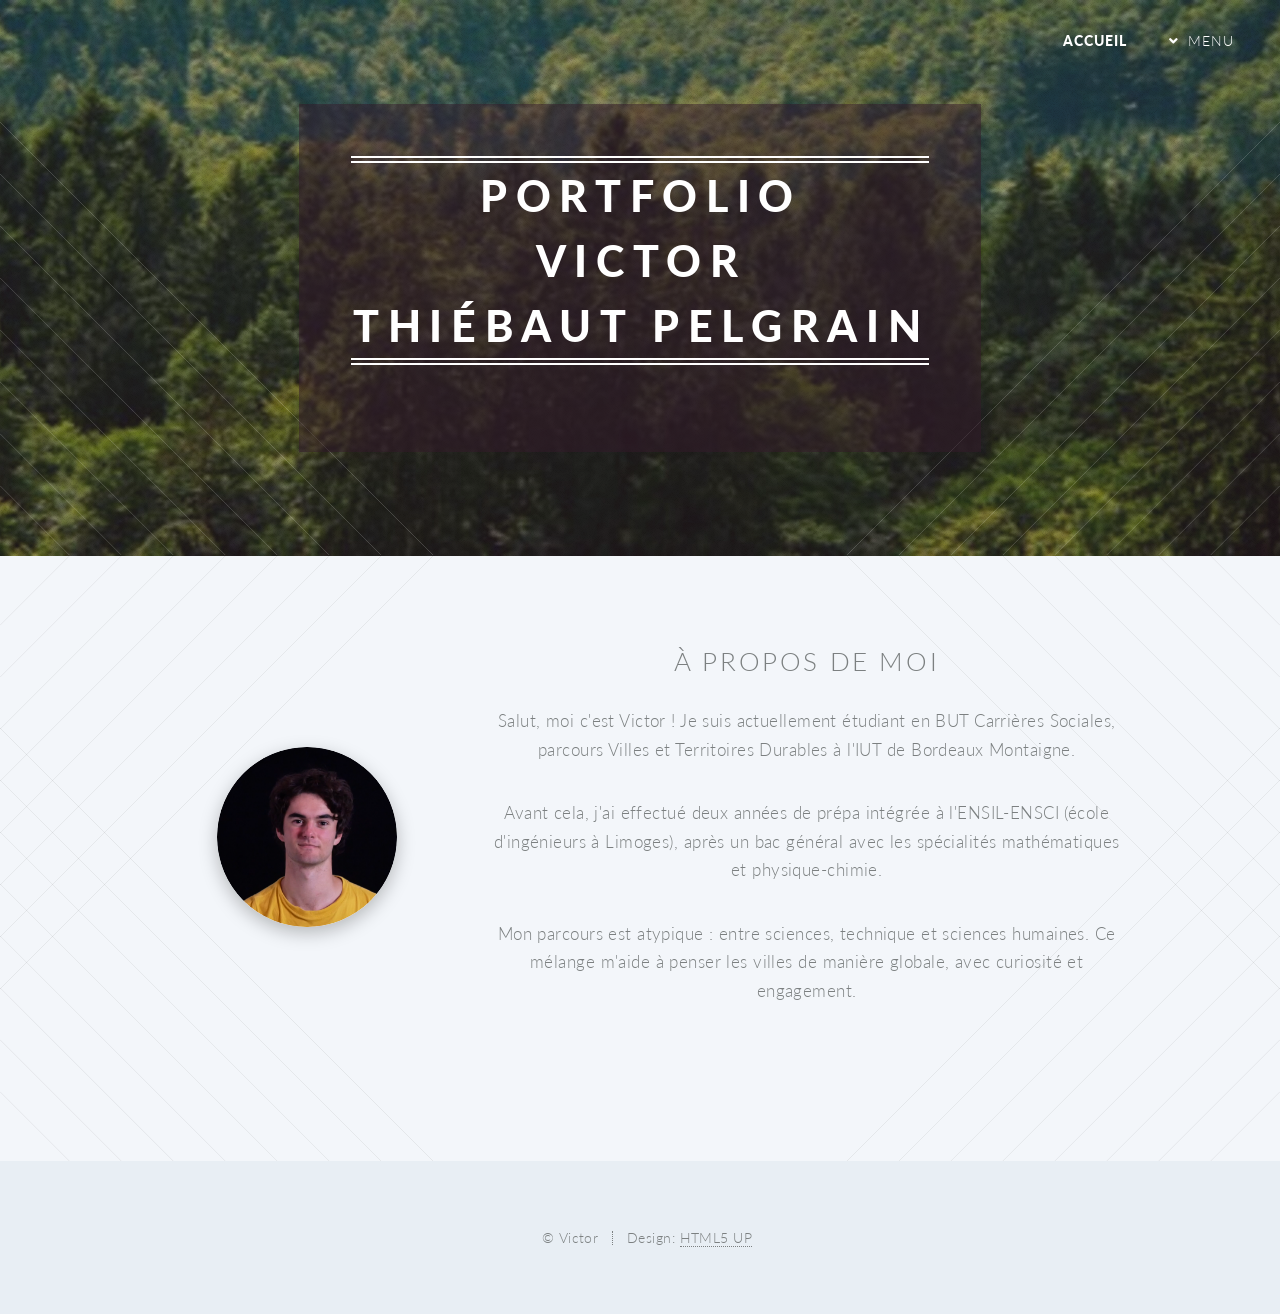
<file: index.html>
<!DOCTYPE HTML>
<html>
<head>
	<meta charset="utf-8" />
	<meta name="viewport" content="width=device-width, initial-scale=1, user-scalable=no" />
	<link rel="stylesheet" href="assets/css/main.css" />
	<noscript><link rel="stylesheet" href="assets/css/noscript.css" /></noscript>
	<title>Portfolio Victor</title>
</head>
<body class="index is-preload">
	<div id="page-wrapper">

		<!-- Header -->
		<header id="header" class="alt">
			<nav id="nav">
				<ul>
					<li class="current"><a href="index.html">Accueil</a></li>
					<li class="submenu">
						<a href="#">Menu</a>
						<ul>
							<li><a href="left-sidebar.html">Mes études</a></li>
							<li><a href="right-sidebar.html">Mes expériences</a></li>
							<li><a href="contact.html">Contact</a></li>
						</ul>
					</li>
				</ul>
			</nav>
		</header>

		<!-- Banner -->
		<section id="banner">
			<div class="inner">
				<header>
					<h2>Portfolio <br>Victor <br>Thiébaut Pelgrain</h2>
				</header>
			</div>
		</section>

		<!-- Main -->
		<article id="main">
			<section class="wrapper style1 container special">
				<div class="row aln-middle">
					<div class="col-4" style="text-align: center;">
						<div class="profile-pic">
							<img src="images/victor1.png" alt="Victor" />
						</div>
					</div>
					<div class="col-8">
						<h2>À propos de moi</h2>
						<p>Salut, moi c'est Victor ! Je suis actuellement étudiant en BUT Carrières Sociales, parcours Villes et Territoires Durables à l'IUT de Bordeaux Montaigne.</p>
						<p>Avant cela, j'ai effectué deux années de prépa intégrée à l'ENSIL-ENSCI (école d'ingénieurs à Limoges), après un bac général avec les spécialités mathématiques et physique-chimie.</p>
						<p>Mon parcours est atypique : entre sciences, technique et sciences humaines. Ce mélange m'aide à penser les villes de manière globale, avec curiosité et engagement.</p>
					</div>
				</div>
			</section>
		</article>

		<!-- Footer -->
		<footer id="footer">
			<ul class="copyright">
				<li>&copy; Victor</li><li>Design: <a href="http://html5up.net">HTML5 UP</a></li>
			</ul>
		</footer>

	</div>

	<!-- Scripts -->
	<script src="assets/js/jquery.min.js"></script>
	<script src="assets/js/jquery.dropotron.min.js"></script>
	<script src="assets/js/jquery.scrolly.min.js"></script>
	<script src="assets/js/jquery.scrollex.min.js"></script>
	<script src="assets/js/browser.min.js"></script>
	<script src="assets/js/breakpoints.min.js"></script>
	<script src="assets/js/util.js"></script>
	<script src="assets/js/main.js"></script>
</body>
</html>
</file>
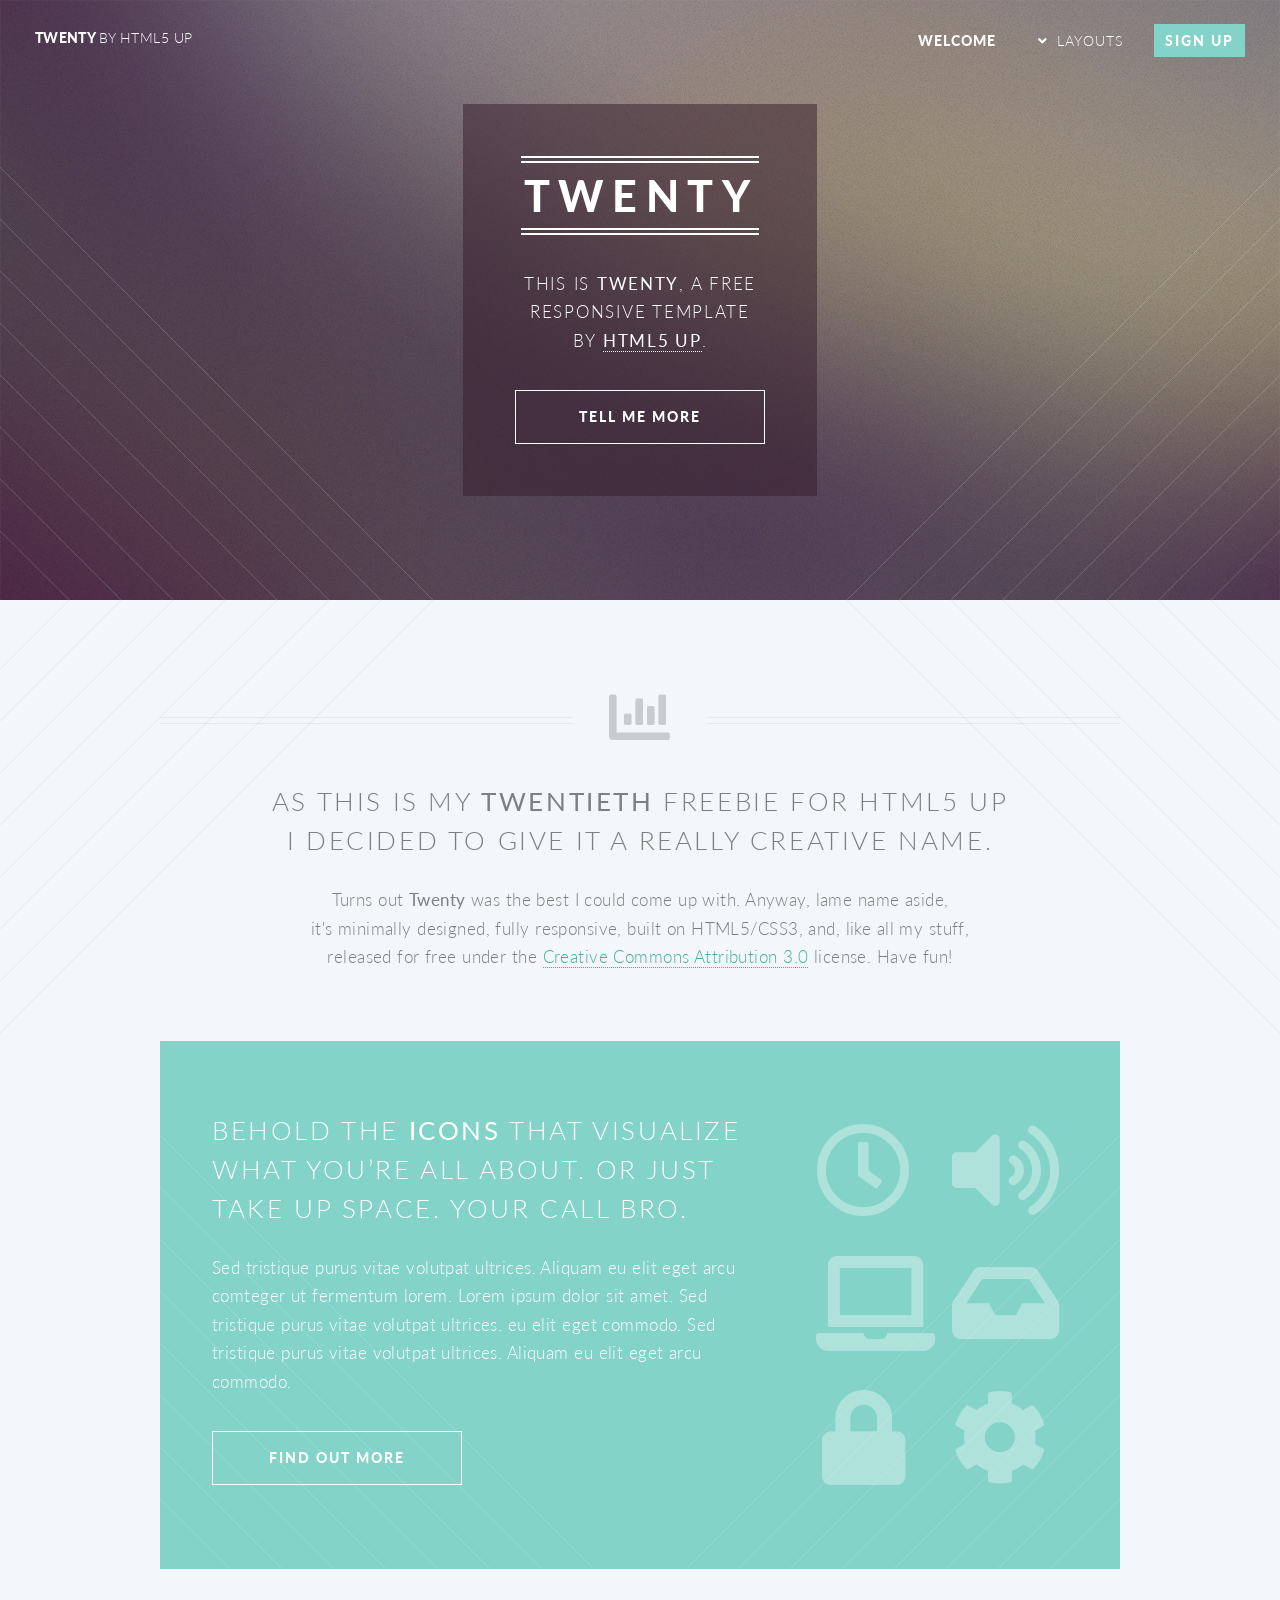
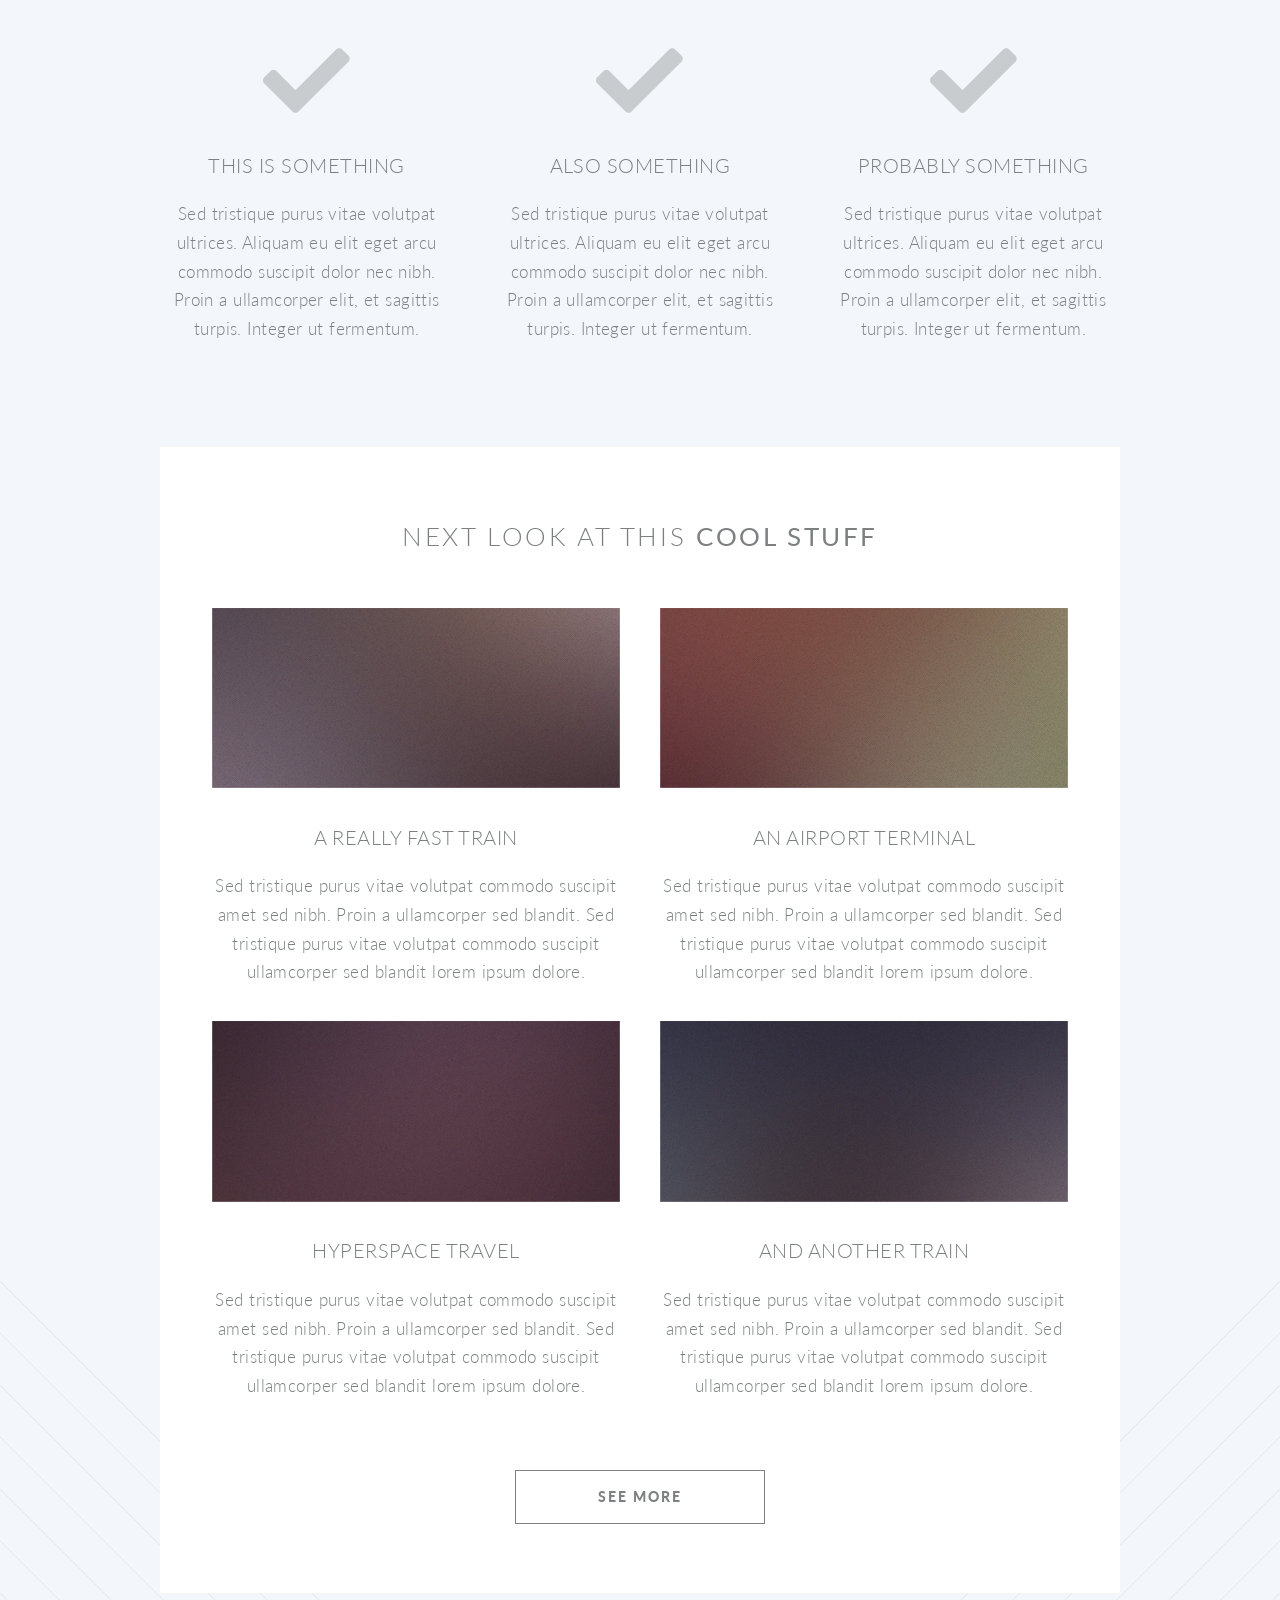
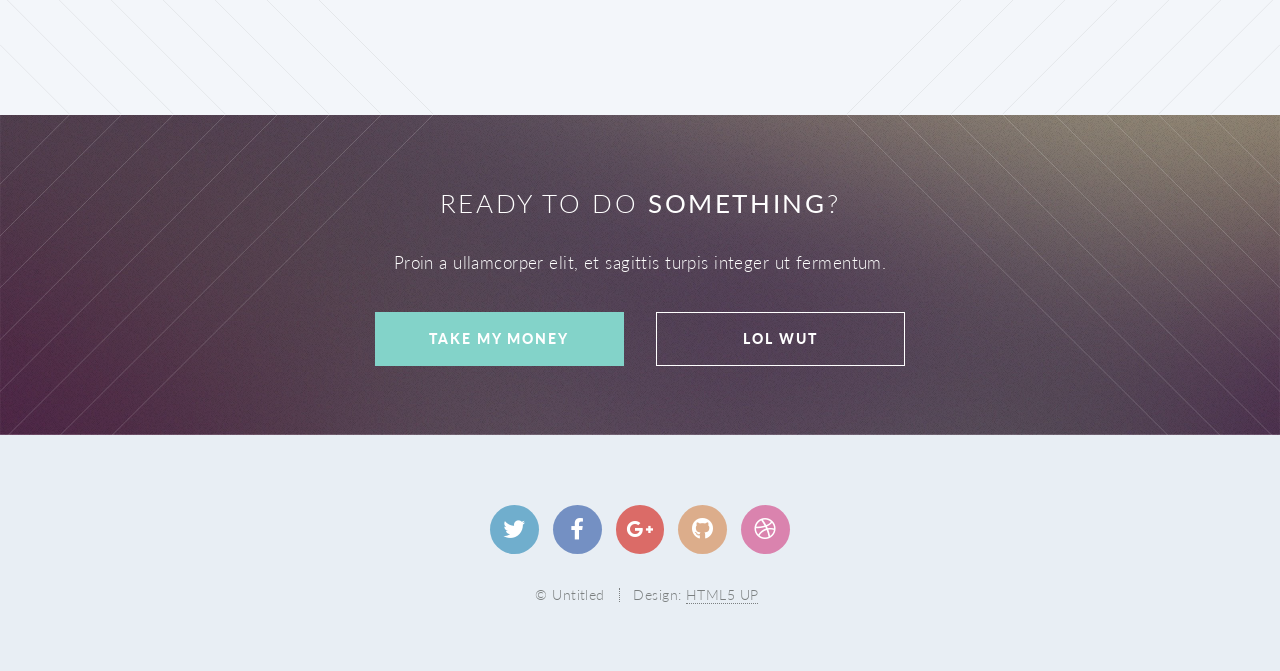
<file: html5up-twenty/index.html>
<!DOCTYPE HTML>
<!--
	Twenty by HTML5 UP
	html5up.net | @ajlkn
	Free for personal and commercial use under the CCA 3.0 license (html5up.net/license)
-->
<html>
	<head>
		<title>Twenty by HTML5 UP</title>
		<meta charset="utf-8" />
		<meta name="viewport" content="width=device-width, initial-scale=1, user-scalable=no" />
		<link rel="stylesheet" href="assets/css/main.css" />
		<noscript><link rel="stylesheet" href="assets/css/noscript.css" /></noscript>
	</head>
	<body class="index is-preload">
		<div id="page-wrapper">

			<!-- Header -->
				<header id="header" class="alt">
					<h1 id="logo"><a href="index.html">Twenty <span>by HTML5 UP</span></a></h1>
					<nav id="nav">
						<ul>
							<li class="current"><a href="index.html">Welcome</a></li>
							<li class="submenu">
								<a href="#">Layouts</a>
								<ul>
									<li><a href="left-sidebar.html">Left Sidebar</a></li>
									<li><a href="right-sidebar.html">Right Sidebar</a></li>
									<li><a href="no-sidebar.html">No Sidebar</a></li>
									<li><a href="contact.html">Contact</a></li>
									<li class="submenu">
										<a href="#">Submenu</a>
										<ul>
											<li><a href="#">Dolore Sed</a></li>
											<li><a href="#">Consequat</a></li>
											<li><a href="#">Lorem Magna</a></li>
											<li><a href="#">Sed Magna</a></li>
											<li><a href="#">Ipsum Nisl</a></li>
										</ul>
									</li>
								</ul>
							</li>
							<li><a href="#" class="button primary">Sign Up</a></li>
						</ul>
					</nav>
				</header>

			<!-- Banner -->
				<section id="banner">

					<!--
						".inner" is set up as an inline-block so it automatically expands
						in both directions to fit whatever's inside it. This means it won't
						automatically wrap lines, so be sure to use line breaks where
						appropriate (<br />).
					-->
					<div class="inner">

						<header>
							<h2>TWENTY</h2>
						</header>
						<p>This is <strong>Twenty</strong>, a free
						<br />
						responsive template
						<br />
						by <a href="http://html5up.net">HTML5 UP</a>.</p>
						<footer>
							<ul class="buttons stacked">
								<li><a href="#main" class="button fit scrolly">Tell Me More</a></li>
							</ul>
						</footer>

					</div>

				</section>

			<!-- Main -->
				<article id="main">

					<header class="special container">
						<span class="icon solid fa-chart-bar"></span>
						<h2>As this is my <strong>twentieth</strong> freebie for HTML5 UP
						<br />
						I decided to give it a really creative name.</h2>
						<p>Turns out <strong>Twenty</strong> was the best I could come up with. Anyway, lame name aside,
						<br />
						it's minimally designed, fully responsive, built on HTML5/CSS3,
						and, like all my stuff,
						<br />
						released for free under the <a href="http://html5up.net/license">Creative Commons Attribution 3.0</a> license. Have fun!</p>
					</header>

					<!-- One -->
						<section class="wrapper style2 container special-alt">
							<div class="row gtr-50">
								<div class="col-8 col-12-narrower">

									<header>
										<h2>Behold the <strong>icons</strong> that visualize what you’re all about. or just take up space. your call bro.</h2>
									</header>
									<p>Sed tristique purus vitae volutpat ultrices. Aliquam eu elit eget arcu comteger ut fermentum lorem. Lorem ipsum dolor sit amet. Sed tristique purus vitae volutpat ultrices. eu elit eget commodo. Sed tristique purus vitae volutpat ultrices. Aliquam eu elit eget arcu commodo.</p>
									<footer>
										<ul class="buttons">
											<li><a href="#" class="button">Find Out More</a></li>
										</ul>
									</footer>

								</div>
								<div class="col-4 col-12-narrower imp-narrower">

									<ul class="featured-icons">
										<li><span class="icon fa-clock"><span class="label">Feature 1</span></span></li>
										<li><span class="icon solid fa-volume-up"><span class="label">Feature 2</span></span></li>
										<li><span class="icon solid fa-laptop"><span class="label">Feature 3</span></span></li>
										<li><span class="icon solid fa-inbox"><span class="label">Feature 4</span></span></li>
										<li><span class="icon solid fa-lock"><span class="label">Feature 5</span></span></li>
										<li><span class="icon solid fa-cog"><span class="label">Feature 6</span></span></li>
									</ul>

								</div>
							</div>
						</section>

					<!-- Two -->
						<section class="wrapper style1 container special">
							<div class="row">
								<div class="col-4 col-12-narrower">

									<section>
										<span class="icon solid featured fa-check"></span>
										<header>
											<h3>This is Something</h3>
										</header>
										<p>Sed tristique purus vitae volutpat ultrices. Aliquam eu elit eget arcu commodo suscipit dolor nec nibh. Proin a ullamcorper elit, et sagittis turpis. Integer ut fermentum.</p>
									</section>

								</div>
								<div class="col-4 col-12-narrower">

									<section>
										<span class="icon solid featured fa-check"></span>
										<header>
											<h3>Also Something</h3>
										</header>
										<p>Sed tristique purus vitae volutpat ultrices. Aliquam eu elit eget arcu commodo suscipit dolor nec nibh. Proin a ullamcorper elit, et sagittis turpis. Integer ut fermentum.</p>
									</section>

								</div>
								<div class="col-4 col-12-narrower">

									<section>
										<span class="icon solid featured fa-check"></span>
										<header>
											<h3>Probably Something</h3>
										</header>
										<p>Sed tristique purus vitae volutpat ultrices. Aliquam eu elit eget arcu commodo suscipit dolor nec nibh. Proin a ullamcorper elit, et sagittis turpis. Integer ut fermentum.</p>
									</section>

								</div>
							</div>
						</section>

					<!-- Three -->
						<section class="wrapper style3 container special">

							<header class="major">
								<h2>Next look at this <strong>cool stuff</strong></h2>
							</header>

							<div class="row">
								<div class="col-6 col-12-narrower">

									<section>
										<a href="#" class="image featured"><img src="images/pic01.jpg" alt="" /></a>
										<header>
											<h3>A Really Fast Train</h3>
										</header>
										<p>Sed tristique purus vitae volutpat commodo suscipit amet sed nibh. Proin a ullamcorper sed blandit. Sed tristique purus vitae volutpat commodo suscipit ullamcorper sed blandit lorem ipsum dolore.</p>
									</section>

								</div>
								<div class="col-6 col-12-narrower">

									<section>
										<a href="#" class="image featured"><img src="images/pic02.jpg" alt="" /></a>
										<header>
											<h3>An Airport Terminal</h3>
										</header>
										<p>Sed tristique purus vitae volutpat commodo suscipit amet sed nibh. Proin a ullamcorper sed blandit. Sed tristique purus vitae volutpat commodo suscipit ullamcorper sed blandit lorem ipsum dolore.</p>
									</section>

								</div>
							</div>
							<div class="row">
								<div class="col-6 col-12-narrower">

									<section>
										<a href="#" class="image featured"><img src="images/pic03.jpg" alt="" /></a>
										<header>
											<h3>Hyperspace Travel</h3>
										</header>
										<p>Sed tristique purus vitae volutpat commodo suscipit amet sed nibh. Proin a ullamcorper sed blandit. Sed tristique purus vitae volutpat commodo suscipit ullamcorper sed blandit lorem ipsum dolore.</p>
									</section>

								</div>
								<div class="col-6 col-12-narrower">

									<section>
										<a href="#" class="image featured"><img src="images/pic04.jpg" alt="" /></a>
										<header>
											<h3>And Another Train</h3>
										</header>
										<p>Sed tristique purus vitae volutpat commodo suscipit amet sed nibh. Proin a ullamcorper sed blandit. Sed tristique purus vitae volutpat commodo suscipit ullamcorper sed blandit lorem ipsum dolore.</p>
									</section>

								</div>
							</div>

							<footer class="major">
								<ul class="buttons">
									<li><a href="#" class="button">See More</a></li>
								</ul>
							</footer>

						</section>

				</article>

			<!-- CTA -->
				<section id="cta">

					<header>
						<h2>Ready to do <strong>something</strong>?</h2>
						<p>Proin a ullamcorper elit, et sagittis turpis integer ut fermentum.</p>
					</header>
					<footer>
						<ul class="buttons">
							<li><a href="#" class="button primary">Take My Money</a></li>
							<li><a href="#" class="button">LOL Wut</a></li>
						</ul>
					</footer>

				</section>

			<!-- Footer -->
				<footer id="footer">

					<ul class="icons">
						<li><a href="#" class="icon brands circle fa-twitter"><span class="label">Twitter</span></a></li>
						<li><a href="#" class="icon brands circle fa-facebook-f"><span class="label">Facebook</span></a></li>
						<li><a href="#" class="icon brands circle fa-google-plus-g"><span class="label">Google+</span></a></li>
						<li><a href="#" class="icon brands circle fa-github"><span class="label">Github</span></a></li>
						<li><a href="#" class="icon brands circle fa-dribbble"><span class="label">Dribbble</span></a></li>
					</ul>

					<ul class="copyright">
						<li>&copy; Untitled</li><li>Design: <a href="http://html5up.net">HTML5 UP</a></li>
					</ul>

				</footer>

		</div>

		<!-- Scripts -->
			<script src="assets/js/jquery.min.js"></script>
			<script src="assets/js/jquery.dropotron.min.js"></script>
			<script src="assets/js/jquery.scrolly.min.js"></script>
			<script src="assets/js/jquery.scrollex.min.js"></script>
			<script src="assets/js/browser.min.js"></script>
			<script src="assets/js/breakpoints.min.js"></script>
			<script src="assets/js/util.js"></script>
			<script src="assets/js/main.js"></script>

	</body>
</html>
</file>
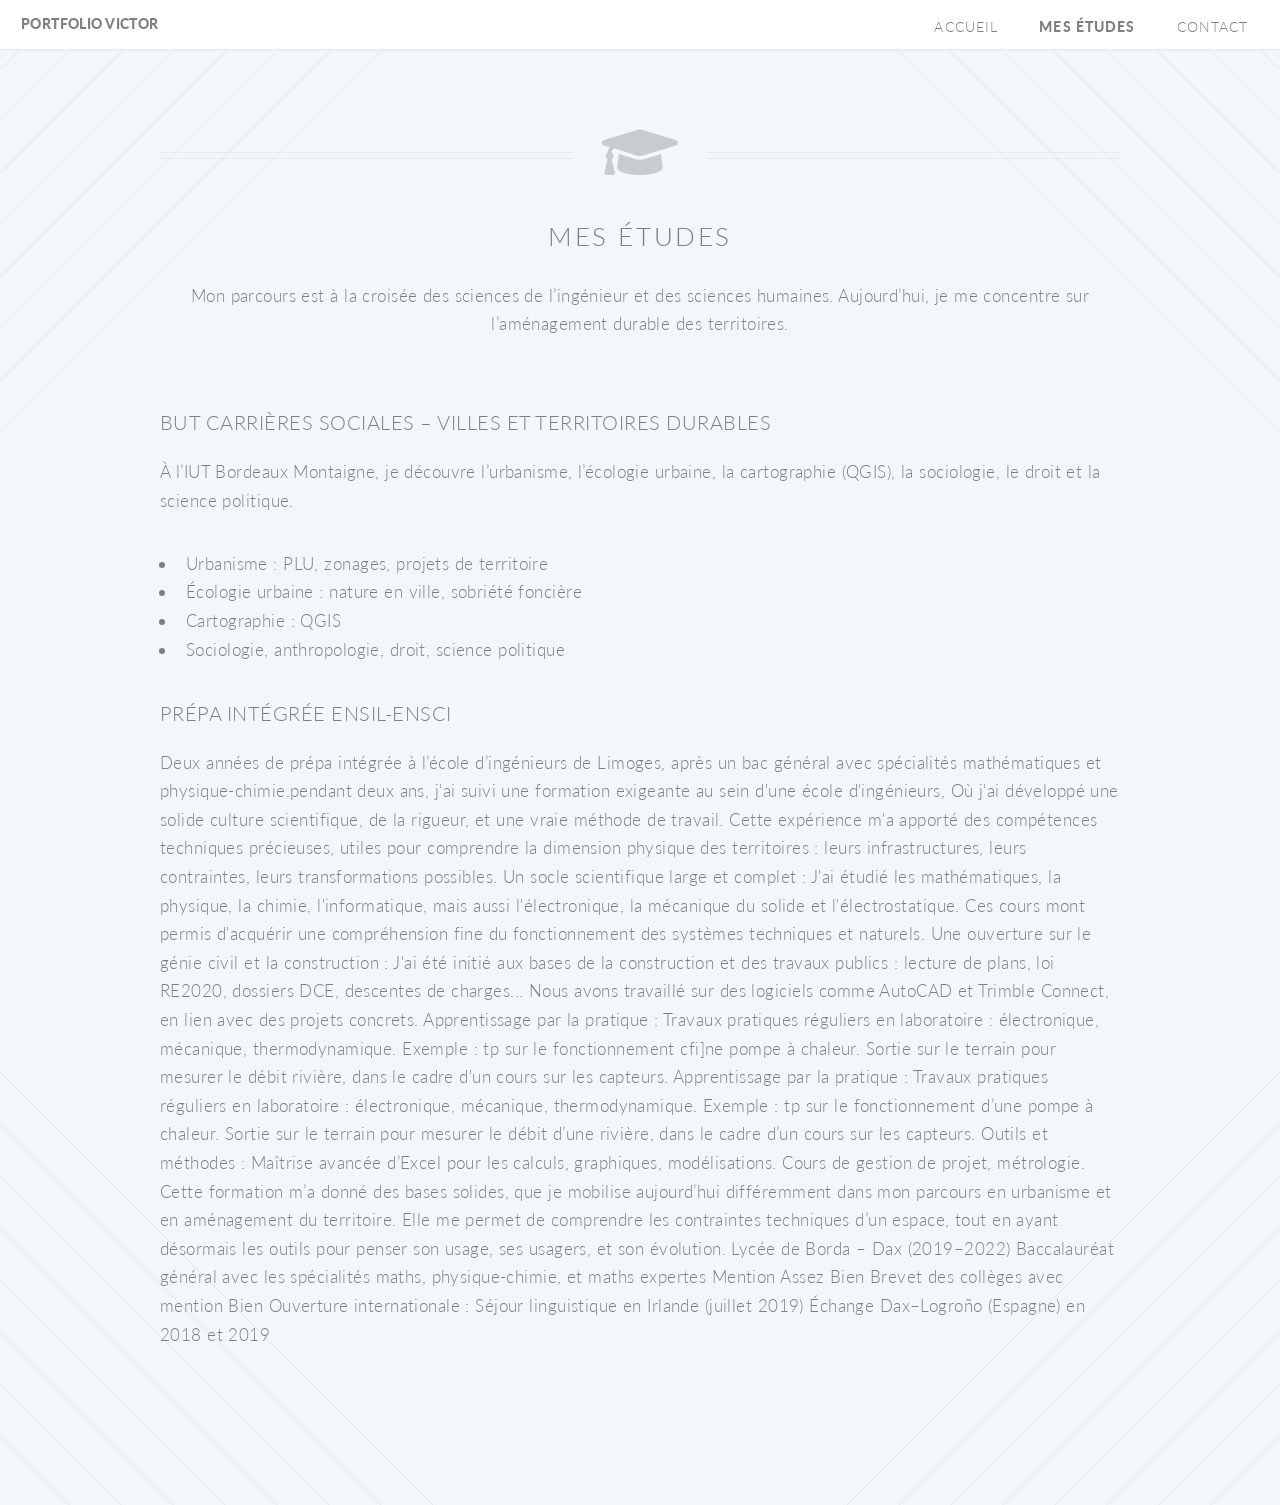
<file: left-sidebar.html>
<!DOCTYPE HTML>
<html>
	<head>
		<meta charset="utf-8" />
		<meta name="viewport" content="width=device-width, initial-scale=1, user-scalable=no" />
		<link rel="stylesheet" href="assets/css/main.css" />
	</head>
	<body class="left-sidebar is-preload">
		<div id="page-wrapper">

			<!-- Header -->
			<header id="header">
				<h1 id="logo"><a href="index.html">Portfolio Victor</a></h1>
				<nav id="nav">
					<ul>
						<li><a href="index.html">Accueil</a></li>
						<li class="current"><a href="left-sidebar.html">Mes études</a></li>
						<li><a href="contact.html">Contact</a></li>
					</ul>
				 </nav>
			  </header>

			<!-- Main -->
			<article id="main">
	<header class="special container">
		<span class="icon solid fa-graduation-cap"></span>
		<h2>Mes études</h2>
		<p>Mon parcours est à la croisée des sciences de l’ingénieur et des sciences humaines. Aujourd’hui, je me concentre sur l’aménagement durable des territoires.</p>
	</header>

	<section class="wrapper style1 container">
		<div class="col-12">
			<h3>BUT Carrières Sociales – Villes et Territoires Durables</h3>
			<p>
				À l’IUT Bordeaux Montaigne, je découvre l’urbanisme, l’écologie urbaine, la cartographie (QGIS), la sociologie, le droit et la science politique.
			</p>
			<ul>
				<li>Urbanisme : PLU, zonages, projets de territoire</li>
				<li>Écologie urbaine : nature en ville, sobriété foncière</li>
				<li>Cartographie : QGIS</li>
				<li>Sociologie, anthropologie, droit, science politique</li>
			</ul>

			<h3>Prépa intégrée ENSIL-ENSCI</h3>
			<p>
				Deux années de prépa intégrée à l’école d’ingénieurs de Limoges, après un bac général avec spécialités mathématiques et physique-chimie.pendant deux ans, j'ai suivi une formation exigeante au sein d'une école d'ingénieurs, Où j'ai développé une solide culture scientifique, de la rigueur, et une vraie méthode de travail. Cette expérience m'a apporté des compétences techniques précieuses, utiles pour comprendre la dimension physique des territoires : leurs infrastructures, leurs contraintes, leurs transformations possibles.
Un socle scientifique large et complet :
J'ai étudié les mathématiques, la physique, la chimie, l'informatique, mais aussi l'électronique, la mécanique du solide et l'électrostatique. Ces cours mont permis d'acquérir une compréhension fine du fonctionnement des systèmes techniques et naturels.
Une ouverture sur le génie civil et la construction :
J'ai été initié aux bases de la construction et des travaux publics : lecture de plans, loi RE2020, dossiers DCE, descentes de charges... Nous avons travaillé sur des logiciels comme AutoCAD et Trimble Connect, en lien avec des projets concrets.
Apprentissage par la pratique :
Travaux pratiques réguliers en laboratoire : électronique, mécanique, thermodynamique.
Exemple : tp sur le fonctionnement cfi]ne pompe à chaleur.
	Sortie sur le terrain pour mesurer le débit 	rivière, dans le cadre d'un cours sur les capteurs.
				Apprentissage par la pratique :

Travaux pratiques réguliers en laboratoire : électronique, mécanique, thermodynamique.
Exemple : tp sur le fonctionnement d’une pompe à chaleur.
Sortie sur le terrain pour mesurer le débit d’une rivière, dans le cadre d’un cours sur les capteurs.

Outils et méthodes :

Maîtrise avancée d’Excel pour les calculs, graphiques, modélisations.
Cours de gestion de projet, métrologie.
Cette formation m’a donné des bases solides, que je mobilise aujourd’hui différemment dans mon parcours en urbanisme et en aménagement du territoire. Elle me permet de comprendre les contraintes techniques d’un espace, tout en ayant désormais les outils pour penser son usage, ses usagers, et son évolution.


 Lycée de Borda – Dax (2019–2022)
Baccalauréat général avec les spécialités maths, physique-chimie, et maths expertes
Mention Assez Bien
Brevet des collèges avec mention Bien
 Ouverture internationale :
Séjour linguistique en Irlande (juillet 2019)
Échange Dax–Logroño (Espagne) en 2018 et 2019

			</p>
		</div>
	</section>
</article>
</file>
<file: assets/css/noscript.css>
/*
	Twenty by HTML5 UP
	html5up.net | @ajlkn
	Free for personal and commercial use under the CCA 3.0 license (html5up.net/license)
*/

/* Banner */

	#banner .inner {
		opacity: 1;
	}
</file>
<file: html5up-twenty/assets/css/noscript.css>
/*
	Twenty by HTML5 UP
	html5up.net | @ajlkn
	Free for personal and commercial use under the CCA 3.0 license (html5up.net/license)
*/

/* Banner */

	#banner .inner {
		opacity: 1;
	}
</file>
<file: assets/css/main.css>
@import url("fontawesome-all.min.css");
@import url("https://fonts.googleapis.com/css?family=Lato:300,400,900");

/*
	Twenty by HTML5 UP
	html5up.net | @ajlkn
	Free for personal and commercial use under the CCA 3.0 license (html5up.net/license)
*/

html, body, div, span, applet, object,
iframe, h1, h2, h3, h4, h5, h6, p, blockquote,
pre, a, abbr, acronym, address, big, cite,
code, del, dfn, em, img, ins, kbd, q, s, samp,
small, strike, strong, sub, sup, tt, var, b,
u, i, center, dl, dt, dd, ol, ul, li, fieldset,
form, label, legend, table, caption, tbody,
tfoot, thead, tr, th, td, article, aside,
canvas, details, embed, figure, figcaption,
footer, header, hgroup, menu, nav, output, ruby,
section, summary, time, mark, audio, video {
	margin: 0;
	padding: 0;
	border: 0;
	font-size: 100%;
	font: inherit;
	vertical-align: baseline;}

article, aside, details, figcaption, figure,
footer, header, hgroup, menu, nav, section {
	display: block;}

body {
	line-height: 1;
}

ol, ul {
	list-style: none;
}

blockquote, q {
	quotes: none;
}

	blockquote:before, blockquote:after, q:before, q:after {
		content: '';
		content: none;
	}

table {
	border-collapse: collapse;
	border-spacing: 0;
}

body {
	-webkit-text-size-adjust: none;
}

mark {
	background-color: transparent;
	color: inherit;
}

input::-moz-focus-inner {
	border: 0;
	padding: 0;
}

input, select, textarea {
	-moz-appearance: none;
	-webkit-appearance: none;
	-ms-appearance: none;
	appearance: none;
}

/* Basic */

	html {
		box-sizing: border-box;
	}

	*, *:before, *:after {
		box-sizing: inherit;
	}

	body {
		background: #f3f6fa;
	}

		body.is-preload *, body.is-preload *:before, body.is-preload *:after {
			-moz-animation: none !important;
			-webkit-animation: none !important;
			-ms-animation: none !important;
			animation: none !important;
			-moz-transition: none !important;
			-webkit-transition: none !important;
			-ms-transition: none !important;
			transition: none !important;
		}

	body, input, select, textarea {
		color: #7c8081;
		font-family: 'Lato', sans-serif;
		font-size: 15pt;
		font-weight: 300;
		letter-spacing: 0.025em;
		line-height: 1.75em;
	}

	a {
		-moz-transition: color 0.2s ease-in-out, border-color 0.2s ease-in-out, background-color 0.2s ease-in-out;
		-webkit-transition: color 0.2s ease-in-out, border-color 0.2s ease-in-out, background-color 0.2s ease-in-out;
		-ms-transition: color 0.2s ease-in-out, border-color 0.2s ease-in-out, background-color 0.2s ease-in-out;
		transition: color 0.2s ease-in-out, border-color 0.2s ease-in-out, background-color 0.2s ease-in-out;
		color: #3fb1a3;
		text-decoration: none;
		border-bottom: dotted 1px;
	}

		a:hover {
			border-bottom-color: transparent;
		}

	strong, b {
		font-weight: 400;
	}

	p, ul, ol, dl, table, blockquote {
		margin: 0 0 2em 0;
	}

	h1, h2, h3, h4, h5, h6 {
		color: inherit;
		font-weight: 300;
		line-height: 1.75em;
		margin-bottom: 1em;
		text-transform: uppercase;
	}

		h1 a, h2 a, h3 a, h4 a, h5 a, h6 a {
			color: inherit;
			text-decoration: none;
			border: 0;
		}

	h2 {
		font-size: 1.5em;
		letter-spacing: 0.1em;
	}

	h3 {
		font-size: 1.15em;
		letter-spacing: 0.025em;
	}

	sub {
		font-size: 0.8em;
		position: relative;
		top: 0.5em;
	}

	sup {
		font-size: 0.8em;
		position: relative;
		top: -0.5em;
	}

	hr {
		border-top: solid 1px rgba(124, 128, 129, 0.2);
		border: 0;
		margin-bottom: 1.5em;
	}

	blockquote {
		border-left: solid 0.5em rgba(124, 128, 129, 0.2);
		font-style: italic;
		padding: 1em 0 1em 2em;
	}

/* Container */

	.container {
		margin: 0 auto;
		max-width: 100%;
		width: 1400px;
	}

		.container.medium {
			width: 1050px;
		}

		@media screen and (max-width: 1680px) {

			.container {
				width: 1200px;
			}

				.container.medium {
					width: 900px;
				}

		}

		@media screen and (max-width: 1280px) {

			.container {
				width: 960px;
			}

				.container.medium {
					width: 735px;
				}

		}

		@media screen and (max-width: 980px) {

			.container {
				width: 95%;
			}

				.container.medium {
					width: 71.25%;
				}

		}

		@media screen and (max-width: 840px) {

			.container {
				width: 95%;
			}

				.container.medium {
					width: 95%;
				}

		}

		@media screen and (max-width: 736px) {

			.container {
				width: 100%;
			}

				.container.medium {
					width: 100%;
				}

		}

/* Row */

	.row {
		display: flex;
		flex-wrap: wrap;
		box-sizing: border-box;
		align-items: stretch;
	}

		.row > * {
			box-sizing: border-box;
		}

		.row.gtr-uniform > * > :last-child {
			margin-bottom: 0;
		}

		.row.aln-left {
			justify-content: flex-start;
		}

		.row.aln-center {
			justify-content: center;
		}

		.row.aln-right {
			justify-content: flex-end;
		}

		.row.aln-top {
			align-items: flex-start;
		}

		.row.aln-middle {
			align-items: center;
		}

		.row.aln-bottom {
			align-items: flex-end;
		}

		.row > .imp {
			order: -1;
		}

		.row > .col-1 {
			width: 8.33333%;
		}

		.row > .off-1 {
			margin-left: 8.33333%;
		}

		.row > .col-2 {
			width: 16.66667%;
		}

		.row > .off-2 {
			margin-left: 16.66667%;
		}

		.row > .col-3 {
			width: 25%;
		}

		.row > .off-3 {
			margin-left: 25%;
		}

		.row > .col-4 {
			width: 33.33333%;
		}

		.row > .off-4 {
			margin-left: 33.33333%;
		}

		.row > .col-5 {
			width: 41.66667%;
		}

		.row > .off-5 {
			margin-left: 41.66667%;
		}

		.row > .col-6 {
			width: 50%;
		}

		.row > .off-6 {
			margin-left: 50%;
		}

		.row > .col-7 {
			width: 58.33333%;
		}

		.row > .off-7 {
			margin-left: 58.33333%;
		}

		.row > .col-8 {
			width: 66.66667%;
		}

		.row > .off-8 {
			margin-left: 66.66667%;
		}

		.row > .col-9 {
			width: 75%;
		}

		.row > .off-9 {
			margin-left: 75%;
		}

		.row > .col-10 {
			width: 83.33333%;
		}

		.row > .off-10 {
			margin-left: 83.33333%;
		}

		.row > .col-11 {
			width: 91.66667%;
		}

		.row > .off-11 {
			margin-left: 91.66667%;
		}

		.row > .col-12 {
			width: 100%;
		}

		.row > .off-12 {
			margin-left: 100%;
		}

		.row.gtr-0 {
			margin-top: 0px;
			margin-left: 0px;
		}

			.row.gtr-0 > * {
				padding: 0px 0 0 0px;
			}

			.row.gtr-0.gtr-uniform {
				margin-top: 0px;
			}

				.row.gtr-0.gtr-uniform > * {
					padding-top: 0px;
				}

		.row.gtr-25 {
			margin-top: -12.5px;
			margin-left: -12.5px;
		}

			.row.gtr-25 > * {
				padding: 12.5px 0 0 12.5px;
			}

			.row.gtr-25.gtr-uniform {
				margin-top: -12.5px;
			}

				.row.gtr-25.gtr-uniform > * {
					padding-top: 12.5px;
				}

		.row.gtr-50 {
			margin-top: -25px;
			margin-left: -25px;
		}

			.row.gtr-50 > * {
				padding: 25px 0 0 25px;
			}

			.row.gtr-50.gtr-uniform {
				margin-top: -25px;
			}

				.row.gtr-50.gtr-uniform > * {
					padding-top: 25px;
				}

		.row {
			margin-top: -50px;
			margin-left: -50px;
		}

			.row > * {
				padding: 50px 0 0 50px;
			}

			.row.gtr-uniform {
				margin-top: -50px;
			}

				.row.gtr-uniform > * {
					padding-top: 50px;
				}

		.row.gtr-150 {
			margin-top: -75px;
			margin-left: -75px;
		}

			.row.gtr-150 > * {
				padding: 75px 0 0 75px;
			}

			.row.gtr-150.gtr-uniform {
				margin-top: -75px;
			}

				.row.gtr-150.gtr-uniform > * {
					padding-top: 75px;
				}

		.row.gtr-200 {
			margin-top: -100px;
			margin-left: -100px;
		}

			.row.gtr-200 > * {
				padding: 100px 0 0 100px;
			}

			.row.gtr-200.gtr-uniform {
				margin-top: -100px;
			}

				.row.gtr-200.gtr-uniform > * {
					padding-top: 100px;
				}

		@media screen and (max-width: 1680px) {

			.row {
				display: flex;
				flex-wrap: wrap;
				box-sizing: border-box;
				align-items: stretch;
			}

				.row > * {
					box-sizing: border-box;
				}

				.row.gtr-uniform > * > :last-child {
					margin-bottom: 0;
				}

				.row.aln-left {
					justify-content: flex-start;
				}

				.row.aln-center {
					justify-content: center;
				}

				.row.aln-right {
					justify-content: flex-end;
				}

				.row.aln-top {
					align-items: flex-start;
				}

				.row.aln-middle {
					align-items: center;
				}

				.row.aln-bottom {
					align-items: flex-end;
				}

				.row > .imp-wide {
					order: -1;
				}

				.row > .col-1-wide {
					width: 8.33333%;
				}

				.row > .off-1-wide {
					margin-left: 8.33333%;
				}

				.row > .col-2-wide {
					width: 16.66667%;
				}

				.row > .off-2-wide {
					margin-left: 16.66667%;
				}

				.row > .col-3-wide {
					width: 25%;
				}

				.row > .off-3-wide {
					margin-left: 25%;
				}

				.row > .col-4-wide {
					width: 33.33333%;
				}

				.row > .off-4-wide {
					margin-left: 33.33333%;
				}

				.row > .col-5-wide {
					width: 41.66667%;
				}

				.row > .off-5-wide {
					margin-left: 41.66667%;
				}

				.row > .col-6-wide {
					width: 50%;
				}

				.row > .off-6-wide {
					margin-left: 50%;
				}

				.row > .col-7-wide {
					width: 58.33333%;
				}

				.row > .off-7-wide {
					margin-left: 58.33333%;
				}

				.row > .col-8-wide {
					width: 66.66667%;
				}

				.row > .off-8-wide {
					margin-left: 66.66667%;
				}

				.row > .col-9-wide {
					width: 75%;
				}

				.row > .off-9-wide {
					margin-left: 75%;
				}

				.row > .col-10-wide {
					width: 83.33333%;
				}

				.row > .off-10-wide {
					margin-left: 83.33333%;
				}

				.row > .col-11-wide {
					width: 91.66667%;
				}

				.row > .off-11-wide {
					margin-left: 91.66667%;
				}

				.row > .col-12-wide {
					width: 100%;
				}

				.row > .off-12-wide {
					margin-left: 100%;
				}

				.row.gtr-0 {
					margin-top: 0px;
					margin-left: 0px;
				}

					.row.gtr-0 > * {
						padding: 0px 0 0 0px;
					}

					.row.gtr-0.gtr-uniform {
						margin-top: 0px;
					}

						.row.gtr-0.gtr-uniform > * {
							padding-top: 0px;
						}

				.row.gtr-25 {
					margin-top: -10px;
					margin-left: -10px;
				}

					.row.gtr-25 > * {
						padding: 10px 0 0 10px;
					}

					.row.gtr-25.gtr-uniform {
						margin-top: -10px;
					}

						.row.gtr-25.gtr-uniform > * {
							padding-top: 10px;
						}

				.row.gtr-50 {
					margin-top: -20px;
					margin-left: -20px;
				}

					.row.gtr-50 > * {
						padding: 20px 0 0 20px;
					}

					.row.gtr-50.gtr-uniform {
						margin-top: -20px;
					}

						.row.gtr-50.gtr-uniform > * {
							padding-top: 20px;
						}

				.row {
					margin-top: -40px;
					margin-left: -40px;
				}

					.row > * {
						padding: 40px 0 0 40px;
					}

					.row.gtr-uniform {
						margin-top: -40px;
					}

						.row.gtr-uniform > * {
							padding-top: 40px;
						}

				.row.gtr-150 {
					margin-top: -60px;
					margin-left: -60px;
				}

					.row.gtr-150 > * {
						padding: 60px 0 0 60px;
					}

					.row.gtr-150.gtr-uniform {
						margin-top: -60px;
					}

						.row.gtr-150.gtr-uniform > * {
							padding-top: 60px;
						}

				.row.gtr-200 {
					margin-top: -80px;
					margin-left: -80px;
				}

					.row.gtr-200 > * {
						padding: 80px 0 0 80px;
					}

					.row.gtr-200.gtr-uniform {
						margin-top: -80px;
					}

						.row.gtr-200.gtr-uniform > * {
							padding-top: 80px;
						}

		}

		@media screen and (max-width: 1280px) {

			.row {
				display: flex;
				flex-wrap: wrap;
				box-sizing: border-box;
				align-items: stretch;
			}

				.row > * {
					box-sizing: border-box;
				}

				.row.gtr-uniform > * > :last-child {
					margin-bottom: 0;
				}

				.row.aln-left {
					justify-content: flex-start;
				}

				.row.aln-center {
					justify-content: center;
				}

				.row.aln-right {
					justify-content: flex-end;
				}

				.row.aln-top {
					align-items: flex-start;
				}

				.row.aln-middle {
					align-items: center;
				}

				.row.aln-bottom {
					align-items: flex-end;
				}

				.row > .imp-normal {
					order: -1;
				}

				.row > .col-1-normal {
					width: 8.33333%;
				}

				.row > .off-1-normal {
					margin-left: 8.33333%;
				}

				.row > .col-2-normal {
					width: 16.66667%;
				}

				.row > .off-2-normal {
					margin-left: 16.66667%;
				}

				.row > .col-3-normal {
					width: 25%;
				}

				.row > .off-3-normal {
					margin-left: 25%;
				}

				.row > .col-4-normal {
					width: 33.33333%;
				}

				.row > .off-4-normal {
					margin-left: 33.33333%;
				}

				.row > .col-5-normal {
					width: 41.66667%;
				}

				.row > .off-5-normal {
					margin-left: 41.66667%;
				}

				.row > .col-6-normal {
					width: 50%;
				}

				.row > .off-6-normal {
					margin-left: 50%;
				}

				.row > .col-7-normal {
					width: 58.33333%;
				}

				.row > .off-7-normal {
					margin-left: 58.33333%;
				}

				.row > .col-8-normal {
					width: 66.66667%;
				}

				.row > .off-8-normal {
					margin-left: 66.66667%;
				}

				.row > .col-9-normal {
					width: 75%;
				}

				.row > .off-9-normal {
					margin-left: 75%;
				}

				.row > .col-10-normal {
					width: 83.33333%;
				}

				.row > .off-10-normal {
					margin-left: 83.33333%;
				}

				.row > .col-11-normal {
					width: 91.66667%;
				}

				.row > .off-11-normal {
					margin-left: 91.66667%;
				}

				.row > .col-12-normal {
					width: 100%;
				}

				.row > .off-12-normal {
					margin-left: 100%;
				}

				.row.gtr-0 {
					margin-top: 0px;
					margin-left: 0px;
				}

					.row.gtr-0 > * {
						padding: 0px 0 0 0px;
					}

					.row.gtr-0.gtr-uniform {
						margin-top: 0px;
					}

						.row.gtr-0.gtr-uniform > * {
							padding-top: 0px;
						}

				.row.gtr-25 {
					margin-top: -10px;
					margin-left: -10px;
				}

					.row.gtr-25 > * {
						padding: 10px 0 0 10px;
					}

					.row.gtr-25.gtr-uniform {
						margin-top: -10px;
					}

						.row.gtr-25.gtr-uniform > * {
							padding-top: 10px;
						}

				.row.gtr-50 {
					margin-top: -20px;
					margin-left: -20px;
				}

					.row.gtr-50 > * {
						padding: 20px 0 0 20px;
					}

					.row.gtr-50.gtr-uniform {
						margin-top: -20px;
					}

						.row.gtr-50.gtr-uniform > * {
							padding-top: 20px;
						}

				.row {
					margin-top: -40px;
					margin-left: -40px;
				}

					.row > * {
						padding: 40px 0 0 40px;
					}

					.row.gtr-uniform {
						margin-top: -40px;
					}

						.row.gtr-uniform > * {
							padding-top: 40px;
						}

				.row.gtr-150 {
					margin-top: -60px;
					margin-left: -60px;
				}

					.row.gtr-150 > * {
						padding: 60px 0 0 60px;
					}

					.row.gtr-150.gtr-uniform {
						margin-top: -60px;
					}

						.row.gtr-150.gtr-uniform > * {
							padding-top: 60px;
						}

				.row.gtr-200 {
					margin-top: -80px;
					margin-left: -80px;
				}

					.row.gtr-200 > * {
						padding: 80px 0 0 80px;
					}

					.row.gtr-200.gtr-uniform {
						margin-top: -80px;
					}

						.row.gtr-200.gtr-uniform > * {
							padding-top: 80px;
						}

		}

		@media screen and (max-width: 980px) {

			.row {
				display: flex;
				flex-wrap: wrap;
				box-sizing: border-box;
				align-items: stretch;
			}

				.row > * {
					box-sizing: border-box;
				}

				.row.gtr-uniform > * > :last-child {
					margin-bottom: 0;
				}

				.row.aln-left {
					justify-content: flex-start;
				}

				.row.aln-center {
					justify-content: center;
				}

				.row.aln-right {
					justify-content: flex-end;
				}

				.row.aln-top {
					align-items: flex-start;
				}

				.row.aln-middle {
					align-items: center;
				}

				.row.aln-bottom {
					align-items: flex-end;
				}

				.row > .imp-narrow {
					order: -1;
				}

				.row > .col-1-narrow {
					width: 8.33333%;
				}

				.row > .off-1-narrow {
					margin-left: 8.33333%;
				}

				.row > .col-2-narrow {
					width: 16.66667%;
				}

				.row > .off-2-narrow {
					margin-left: 16.66667%;
				}

				.row > .col-3-narrow {
					width: 25%;
				}

				.row > .off-3-narrow {
					margin-left: 25%;
				}

				.row > .col-4-narrow {
					width: 33.33333%;
				}

				.row > .off-4-narrow {
					margin-left: 33.33333%;
				}

				.row > .col-5-narrow {
					width: 41.66667%;
				}

				.row > .off-5-narrow {
					margin-left: 41.66667%;
				}

				.row > .col-6-narrow {
					width: 50%;
				}

				.row > .off-6-narrow {
					margin-left: 50%;
				}

				.row > .col-7-narrow {
					width: 58.33333%;
				}

				.row > .off-7-narrow {
					margin-left: 58.33333%;
				}

				.row > .col-8-narrow {
					width: 66.66667%;
				}

				.row > .off-8-narrow {
					margin-left: 66.66667%;
				}

				.row > .col-9-narrow {
					width: 75%;
				}

				.row > .off-9-narrow {
					margin-left: 75%;
				}

				.row > .col-10-narrow {
					width: 83.33333%;
				}

				.row > .off-10-narrow {
					margin-left: 83.33333%;
				}

				.row > .col-11-narrow {
					width: 91.66667%;
				}

				.row > .off-11-narrow {
					margin-left: 91.66667%;
				}

				.row > .col-12-narrow {
					width: 100%;
				}

				.row > .off-12-narrow {
					margin-left: 100%;
				}

				.row.gtr-0 {
					margin-top: 0px;
					margin-left: 0px;
				}

					.row.gtr-0 > * {
						padding: 0px 0 0 0px;
					}

					.row.gtr-0.gtr-uniform {
						margin-top: 0px;
					}

						.row.gtr-0.gtr-uniform > * {
							padding-top: 0px;
						}

				.row.gtr-25 {
					margin-top: -7.5px;
					margin-left: -7.5px;
				}

					.row.gtr-25 > * {
						padding: 7.5px 0 0 7.5px;
					}

					.row.gtr-25.gtr-uniform {
						margin-top: -7.5px;
					}

						.row.gtr-25.gtr-uniform > * {
							padding-top: 7.5px;
						}

				.row.gtr-50 {
					margin-top: -15px;
					margin-left: -15px;
				}

					.row.gtr-50 > * {
						padding: 15px 0 0 15px;
					}

					.row.gtr-50.gtr-uniform {
						margin-top: -15px;
					}

						.row.gtr-50.gtr-uniform > * {
							padding-top: 15px;
						}

				.row {
					margin-top: -30px;
					margin-left: -30px;
				}

					.row > * {
						padding: 30px 0 0 30px;
					}

					.row.gtr-uniform {
						margin-top: -30px;
					}

						.row.gtr-uniform > * {
							padding-top: 30px;
						}

				.row.gtr-150 {
					margin-top: -45px;
					margin-left: -45px;
				}

					.row.gtr-150 > * {
						padding: 45px 0 0 45px;
					}

					.row.gtr-150.gtr-uniform {
						margin-top: -45px;
					}

						.row.gtr-150.gtr-uniform > * {
							padding-top: 45px;
						}

				.row.gtr-200 {
					margin-top: -60px;
					margin-left: -60px;
				}

					.row.gtr-200 > * {
						padding: 60px 0 0 60px;
					}

					.row.gtr-200.gtr-uniform {
						margin-top: -60px;
					}

						.row.gtr-200.gtr-uniform > * {
							padding-top: 60px;
						}

		}

		@media screen and (max-width: 840px) {

			.row {
				display: flex;
				flex-wrap: wrap;
				box-sizing: border-box;
				align-items: stretch;
			}

				.row > * {
					box-sizing: border-box;
				}

				.row.gtr-uniform > * > :last-child {
					margin-bottom: 0;
				}

				.row.aln-left {
					justify-content: flex-start;
				}

				.row.aln-center {
					justify-content: center;
				}

				.row.aln-right {
					justify-content: flex-end;
				}

				.row.aln-top {
					align-items: flex-start;
				}

				.row.aln-middle {
					align-items: center;
				}

				.row.aln-bottom {
					align-items: flex-end;
				}

				.row > .imp-narrower {
					order: -1;
				}

				.row > .col-1-narrower {
					width: 8.33333%;
				}

				.row > .off-1-narrower {
					margin-left: 8.33333%;
				}

				.row > .col-2-narrower {
					width: 16.66667%;
				}

				.row > .off-2-narrower {
					margin-left: 16.66667%;
				}

				.row > .col-3-narrower {
					width: 25%;
				}

				.row > .off-3-narrower {
					margin-left: 25%;
				}

				.row > .col-4-narrower {
					width: 33.33333%;
				}

				.row > .off-4-narrower {
					margin-left: 33.33333%;
				}

				.row > .col-5-narrower {
					width: 41.66667%;
				}

				.row > .off-5-narrower {
					margin-left: 41.66667%;
				}

				.row > .col-6-narrower {
					width: 50%;
				}

				.row > .off-6-narrower {
					margin-left: 50%;
				}

				.row > .col-7-narrower {
					width: 58.33333%;
				}

				.row > .off-7-narrower {
					margin-left: 58.33333%;
				}

				.row > .col-8-narrower {
					width: 66.66667%;
				}

				.row > .off-8-narrower {
					margin-left: 66.66667%;
				}

				.row > .col-9-narrower {
					width: 75%;
				}

				.row > .off-9-narrower {
					margin-left: 75%;
				}

				.row > .col-10-narrower {
					width: 83.33333%;
				}

				.row > .off-10-narrower {
					margin-left: 83.33333%;
				}

				.row > .col-11-narrower {
					width: 91.66667%;
				}

				.row > .off-11-narrower {
					margin-left: 91.66667%;
				}

				.row > .col-12-narrower {
					width: 100%;
				}

				.row > .off-12-narrower {
					margin-left: 100%;
				}

				.row.gtr-0 {
					margin-top: 0px;
					margin-left: 0px;
				}

					.row.gtr-0 > * {
						padding: 0px 0 0 0px;
					}

					.row.gtr-0.gtr-uniform {
						margin-top: 0px;
					}

						.row.gtr-0.gtr-uniform > * {
							padding-top: 0px;
						}

				.row.gtr-25 {
					margin-top: -7.5px;
					margin-left: -7.5px;
				}

					.row.gtr-25 > * {
						padding: 7.5px 0 0 7.5px;
					}

					.row.gtr-25.gtr-uniform {
						margin-top: -7.5px;
					}

						.row.gtr-25.gtr-uniform > * {
							padding-top: 7.5px;
						}

				.row.gtr-50 {
					margin-top: -15px;
					margin-left: -15px;
				}

					.row.gtr-50 > * {
						padding: 15px 0 0 15px;
					}

					.row.gtr-50.gtr-uniform {
						margin-top: -15px;
					}

						.row.gtr-50.gtr-uniform > * {
							padding-top: 15px;
						}

				.row {
					margin-top: -30px;
					margin-left: -30px;
				}

					.row > * {
						padding: 30px 0 0 30px;
					}

					.row.gtr-uniform {
						margin-top: -30px;
					}

						.row.gtr-uniform > * {
							padding-top: 30px;
						}

				.row.gtr-150 {
					margin-top: -45px;
					margin-left: -45px;
				}

					.row.gtr-150 > * {
						padding: 45px 0 0 45px;
					}

					.row.gtr-150.gtr-uniform {
						margin-top: -45px;
					}

						.row.gtr-150.gtr-uniform > * {
							padding-top: 45px;
						}

				.row.gtr-200 {
					margin-top: -60px;
					margin-left: -60px;
				}

					.row.gtr-200 > * {
						padding: 60px 0 0 60px;
					}

					.row.gtr-200.gtr-uniform {
						margin-top: -60px;
					}

						.row.gtr-200.gtr-uniform > * {
							padding-top: 60px;
						}

		}

		@media screen and (max-width: 736px) {

			.row {
				display: flex;
				flex-wrap: wrap;
				box-sizing: border-box;
				align-items: stretch;
			}

				.row > * {
					box-sizing: border-box;
				}

				.row.gtr-uniform > * > :last-child {
					margin-bottom: 0;
				}

				.row.aln-left {
					justify-content: flex-start;
				}

				.row.aln-center {
					justify-content: center;
				}

				.row.aln-right {
					justify-content: flex-end;
				}

				.row.aln-top {
					align-items: flex-start;
				}

				.row.aln-middle {
					align-items: center;
				}

				.row.aln-bottom {
					align-items: flex-end;
				}

				.row > .imp-mobile {
					order: -1;
				}

				.row > .col-1-mobile {
					width: 8.33333%;
				}

				.row > .off-1-mobile {
					margin-left: 8.33333%;
				}

				.row > .col-2-mobile {
					width: 16.66667%;
				}

				.row > .off-2-mobile {
					margin-left: 16.66667%;
				}

				.row > .col-3-mobile {
					width: 25%;
				}

				.row > .off-3-mobile {
					margin-left: 25%;
				}

				.row > .col-4-mobile {
					width: 33.33333%;
				}

				.row > .off-4-mobile {
					margin-left: 33.33333%;
				}

				.row > .col-5-mobile {
					width: 41.66667%;
				}

				.row > .off-5-mobile {
					margin-left: 41.66667%;
				}

				.row > .col-6-mobile {
					width: 50%;
				}

				.row > .off-6-mobile {
					margin-left: 50%;
				}

				.row > .col-7-mobile {
					width: 58.33333%;
				}

				.row > .off-7-mobile {
					margin-left: 58.33333%;
				}

				.row > .col-8-mobile {
					width: 66.66667%;
				}

				.row > .off-8-mobile {
					margin-left: 66.66667%;
				}

				.row > .col-9-mobile {
					width: 75%;
				}

				.row > .off-9-mobile {
					margin-left: 75%;
				}

				.row > .col-10-mobile {
					width: 83.33333%;
				}

				.row > .off-10-mobile {
					margin-left: 83.33333%;
				}

				.row > .col-11-mobile {
					width: 91.66667%;
				}

				.row > .off-11-mobile {
					margin-left: 91.66667%;
				}

				.row > .col-12-mobile {
					width: 100%;
				}

				.row > .off-12-mobile {
					margin-left: 100%;
				}

				.row.gtr-0 {
					margin-top: 0px;
					margin-left: 0px;
				}

					.row.gtr-0 > * {
						padding: 0px 0 0 0px;
					}

					.row.gtr-0.gtr-uniform {
						margin-top: 0px;
					}

						.row.gtr-0.gtr-uniform > * {
							padding-top: 0px;
						}

				.row.gtr-25 {
					margin-top: -7.5px;
					margin-left: -7.5px;
				}

					.row.gtr-25 > * {
						padding: 7.5px 0 0 7.5px;
					}

					.row.gtr-25.gtr-uniform {
						margin-top: -7.5px;
					}

						.row.gtr-25.gtr-uniform > * {
							padding-top: 7.5px;
						}

				.row.gtr-50 {
					margin-top: -15px;
					margin-left: -15px;
				}

					.row.gtr-50 > * {
						padding: 15px 0 0 15px;
					}

					.row.gtr-50.gtr-uniform {
						margin-top: -15px;
					}

						.row.gtr-50.gtr-uniform > * {
							padding-top: 15px;
						}

				.row {
					margin-top: -30px;
					margin-left: -30px;
				}

					.row > * {
						padding: 30px 0 0 30px;
					}

					.row.gtr-uniform {
						margin-top: -30px;
					}

						.row.gtr-uniform > * {
							padding-top: 30px;
						}

				.row.gtr-150 {
					margin-top: -45px;
					margin-left: -45px;
				}

					.row.gtr-150 > * {
						padding: 45px 0 0 45px;
					}

					.row.gtr-150.gtr-uniform {
						margin-top: -45px;
					}

						.row.gtr-150.gtr-uniform > * {
							padding-top: 45px;
						}

				.row.gtr-200 {
					margin-top: -60px;
					margin-left: -60px;
				}

					.row.gtr-200 > * {
						padding: 60px 0 0 60px;
					}

					.row.gtr-200.gtr-uniform {
						margin-top: -60px;
					}

						.row.gtr-200.gtr-uniform > * {
							padding-top: 60px;
						}

		}

/* Section/Article */

	section.special, article.special {
		text-align: center;
	}

	header.major {
		padding-bottom: 2em;
	}

	header.special {
		margin-bottom: 5em;
		padding-top: 7em;
		position: relative;
		text-align: center;
	}

		header.special:before, header.special:after {
			border-bottom: solid 1.5px;
			border-top: solid 1.5px;
			content: '';
			height: 7px;
			opacity: 0.1;
			position: absolute;
			top: 1.75em;
			width: 43%;
		}

		header.special:before {
			left: 0;
		}

		header.special:after {
			right: 0;
		}

		header.special h2 {
			margin-bottom: 0;
		}

		header.special h2 + p {
			margin-bottom: 0;
			padding-top: 1.5em;
		}

		header.special .icon {
			cursor: default;
			height: 7em;
			left: 0;
			position: absolute;
			text-align: center;
			top: 1em;
			width: 100%;
		}

			header.special .icon:before {
				font-size: 3.5em;
				opacity: 0.35;
			}

	footer > :last-child {
		margin-bottom: 0;
	}

	footer.major {
		padding-top: 3em;
	}

/* Form */

	input[type="text"],
	input[type="password"],
	input[type="email"],
	textarea {
		-moz-transition: background-color 0.2s ease-in-out, border-color 0.2s ease-in-out;
		-webkit-transition: background-color 0.2s ease-in-out, border-color 0.2s ease-in-out;
		-ms-transition: background-color 0.2s ease-in-out, border-color 0.2s ease-in-out;
		transition: background-color 0.2s ease-in-out, border-color 0.2s ease-in-out;
		-moz-appearance: none;
		-webkit-appearance: none;
		-ms-appearance: none;
		appearance: none;
		background: none;
		border: solid 1px rgba(124, 128, 129, 0.2);
		border-radius: 0;
		color: inherit;
		display: block;
		padding: 0.75em;
		text-decoration: none;
		width: 100%;
		outline: 0;
	}

		input[type="text"]:focus,
		input[type="password"]:focus,
		input[type="email"]:focus,
		textarea:focus {
			border-color: #83d3c9;
		}

	input[type="text"],
	input[type="password"],
	input[type="email"] {
		line-height: 1em;
	}

	::-webkit-input-placeholder {
		color: inherit;
		opacity: 0.5;
		position: relative;
		top: 3px;
	}

	:-moz-placeholder {
		color: inherit;
		opacity: 0.5;
	}

	::-moz-placeholder {
		color: inherit;
		opacity: 0.5;
	}

	:-ms-input-placeholder {
		color: inherit;
		opacity: 0.5;
	}

/* Image */

	.image {
		border: 0;
		position: relative;
	}

		.image:before {
			background: url("images/overlay.png");
			content: '';
			height: 100%;
			left: 0;
			position: absolute;
			top: 0;
			width: 100%;
		}

		.image.fit {
			display: block;
		}

			.image.fit img {
				display: block;
				width: 100%;
			}

		.image.featured {
			display: block;
			margin: 0 0 2em 0;
		}

			.image.featured img {
				display: block;
				width: 100%;
			}

/* Icon */

	.icon {
		text-decoration: none;
		position: relative;
	}

		.icon:before {
			-moz-osx-font-smoothing: grayscale;
			-webkit-font-smoothing: antialiased;
			display: inline-block;
			font-style: normal;
			font-variant: normal;
			text-rendering: auto;
			line-height: 1;
			text-transform: none !important;
			font-family: 'Font Awesome 5 Free';
			font-weight: 400;
		}

		.icon.solid:before {
			font-weight: 900;
		}

		.icon:before {
			line-height: inherit;
		}

		.icon.brands:before {
			font-family: 'Font Awesome 5 Brands';
		}

		.icon.circle {
			-moz-transition: all 0.2s ease-in-out;
			-webkit-transition: all 0.2s ease-in-out;
			-ms-transition: all 0.2s ease-in-out;
			transition: all 0.2s ease-in-out;
			border: 0;
			border-radius: 100%;
			display: inline-block;
			font-size: 1.25em;
			height: 2.25em;
			left: 0;
			line-height: 2.25em;
			text-align: center;
			text-decoration: none;
			top: 0;
			width: 2.25em;
		}

			.icon.circle:hover {
				top: -0.2em;
			}

			.icon.circle.fa-twitter {
				background: #70aecd;
				color: #fff;
			}

				.icon.circle.fa-twitter:hover {
					background: #7fb7d2;
				}

			.icon.circle.fa-facebook-f {
				background: #7490c3;
				color: #fff;
			}

				.icon.circle.fa-facebook-f:hover {
					background: #829bc9;
				}

			.icon.circle.fa-google-plus-g {
				background: #db6b67;
				color: #fff;
			}

				.icon.circle.fa-google-plus-g:hover {
					background: #df7b77;
				}

			.icon.circle.fa-github {
				background: #dcad8b;
				color: #fff;
			}

				.icon.circle.fa-github:hover {
					background: #e1b89b;
				}

			.icon.circle.fa-dribbble {
				background: #da83ae;
				color: #fff;
			}

				.icon.circle.fa-dribbble:hover {
					background: #df93b8;
				}

		.icon.featured {
			cursor: default;
			display: block;
			margin: 0 0 1.5em 0;
			opacity: 0.35;
			text-align: center;
		}

			.icon.featured:before {
				font-size: 5em;
				line-height: 1em;
			}

		.icon > .label {
			display: none;
		}

/* List */

	ol {
		list-style: decimal;
		padding-left: 1.25em;
	}

		ol li {
			padding-left: 0.25em;
		}

	ul {
		list-style: disc;
		padding-left: 1em;
	}

		ul li {
			padding-left: 0.5em;
		}

/* Icons */

	ul.icons {
		list-style: none;
		padding-left: 0;
		cursor: default;
	}

		ul.icons li {
			display: inline-block;
			line-height: 1em;
			padding-left: 0.5em;
		}

			ul.icons li:first-child {
				padding-left: 0;
			}

/* Featured Icons */

	ul.featured-icons {
		cursor: default;
		margin: -0.75em 0 0 0;
		opacity: 0.35;
		overflow: hidden;
		position: relative;
		list-style: none;
		padding-left: 0;
	}

		ul.featured-icons li {
			display: block;
			float: left;
			text-align: center;
			width: 50%;
			padding-left: 0;
			margin-bottom: 1em;
		}

			ul.featured-icons li .icon {
				display: inline-block;
				font-size: 5.5em;
				height: 1em;
				line-height: 1.5em;
				width: 1em;
			}

/* Buttons */

	ul.buttons {
		cursor: default;
		list-style: none;
		padding-left: 0;
	}

		ul.buttons:last-child {
			margin-bottom: 0;
		}

		ul.buttons li {
			display: inline-block;
			padding: 0 0 0 1.5em;
		}

			ul.buttons li:first-child {
				padding: 0;
			}

		ul.buttons.stacked li {
			display: block;
			padding: 1.5em 0 0 0;
		}

			ul.buttons.stacked li:first-child {
				padding: 0;
			}

/* Table */

	table {
		width: 100%;
	}

		table.default {
			width: 100%;
		}

			table.default tbody tr {
				border-bottom: solid 1px rgba(124, 128, 129, 0.2);
			}

			table.default td {
				padding: 0.5em 1em 0.5em 1em;
			}

			table.default th {
				font-weight: 400;
				padding: 0.5em 1em 0.5em 1em;
				text-align: left;
			}

			table.default thead {
				background: #7c8081;
				color: #fff;
			}

/* Button */

	input[type="button"],
	input[type="submit"],
	input[type="reset"],
	button,
	.button {
		-moz-appearance: none;
		-webkit-appearance: none;
		-ms-appearance: none;
		appearance: none;
		-moz-transition: color 0.2s ease-in-out, border-color 0.2s ease-in-out, background-color 0.2s ease-in-out;
		-webkit-transition: color 0.2s ease-in-out, border-color 0.2s ease-in-out, background-color 0.2s ease-in-out;
		-ms-transition: color 0.2s ease-in-out, border-color 0.2s ease-in-out, background-color 0.2s ease-in-out;
		transition: color 0.2s ease-in-out, border-color 0.2s ease-in-out, background-color 0.2s ease-in-out;
		background: none;
		border: solid 1px;
		border-radius: 0;
		color: inherit;
		cursor: pointer;
		display: inline-block;
		font-size: 0.8em;
		font-weight: 900;
		letter-spacing: 2px;
		min-width: 18em;
		padding: 0 0.75em;
		line-height: 3.75em;
		text-align: center;
		text-decoration: none;
		text-transform: uppercase;
	}

		input[type="button"]:hover,
		input[type="submit"]:hover,
		input[type="reset"]:hover,
		button:hover,
		.button:hover {
			background: rgba(188, 202, 206, 0.15);
			border-color: inherit;
		}

		input[type="button"].primary,
		input[type="submit"].primary,
		input[type="reset"].primary,
		button.primary,
		.button.primary {
			background: #83d3c9;
			border-color: #83d3c9;
			color: #fff !important;
		}

			input[type="button"].primary:hover,
			input[type="submit"].primary:hover,
			input[type="reset"].primary:hover,
			button.primary:hover,
			.button.primary:hover {
				background: #96dad1 !important;
				border-color: #96dad1 !important;
			}

		input[type="button"].fit,
		input[type="submit"].fit,
		input[type="reset"].fit,
		button.fit,
		.button.fit {
			width: 100%;
		}

		input[type="button"].small,
		input[type="submit"].small,
		input[type="reset"].small,
		button.small,
		.button.small {
			font-size: 0.7em;
			min-width: 14em;
			padding: 0.5em 0;
		}

/* Wrapper */

	.wrapper {
		margin-bottom: 5em;
		padding: 5em;
	}

		.wrapper.style1 {
			padding: 0;
		}

		.wrapper.style2 {
			background-color: #83d3c9;
			background-image: url("images/light-bl.svg"), url("images/light-br.svg");
			background-position: bottom left, bottom right;
			background-repeat: no-repeat, no-repeat;
			background-size: 25em, 25em;
			color: #fff;
		}

			.wrapper.style2 input[type="button"]:hover,
			.wrapper.style2 input[type="submit"]:hover,
			.wrapper.style2 input[type="reset"]:hover,
			.wrapper.style2 button:hover,
			.wrapper.style2 .button:hover {
				background: rgba(255, 255, 255, 0.15) !important;
			}

			.wrapper.style2 input[type="button"].primary,
			.wrapper.style2 input[type="submit"].primary,
			.wrapper.style2 input[type="reset"].primary,
			.wrapper.style2 button.primary,
			.wrapper.style2 .button.primary {
				background: #fff;
				border-color: #fff;
				color: #83d3c9 !important;
			}

				.wrapper.style2 input[type="button"].primary:hover,
				.wrapper.style2 input[type="submit"].primary:hover,
				.wrapper.style2 input[type="reset"].primary:hover,
				.wrapper.style2 button.primary:hover,
				.wrapper.style2 .button.primary:hover {
					border-color: inherit !important;
					color: #fff !important;
				}

		.wrapper.style3 {
			background: #fff;
			color: inherit;
		}

		.wrapper.style4 {
			background: #fff;
			color: inherit;
			padding: 4em;
		}

/* Header */

	@-moz-keyframes reveal-header {
		0% {
			top: -5em;
		}

		100% {
			top: 0;
		}
	}

	@-webkit-keyframes reveal-header {
		0% {
			top: -5em;
		}

		100% {
			top: 0;
		}
	}

	@-ms-keyframes reveal-header {
		0% {
			top: -5em;
		}

		100% {
			top: 0;
		}
	}

	@keyframes reveal-header {
		0% {
			top: -5em;
		}

		100% {
			top: 0;
		}
	}

	#header {
		background: #fff;
		box-shadow: 0 1px 2px 0 rgba(0, 0, 0, 0.075);
		color: inherit;
		cursor: default;
		font-size: 0.8em;
		left: 0;
		padding: 1em 1.5em;
		position: fixed;
		top: 0;
		width: 100%;
		z-index: 10000;
	}

		#header h1 {
			font-weight: 900;
			margin: 0;
		}

			#header h1 span {
				font-weight: 300;
			}

		#header nav {
			letter-spacing: 0.075em;
			position: absolute;
			right: 1.5em;
			text-transform: uppercase;
			top: 0.75em;
		}

			#header nav ul {
				list-style: none;
				padding-left: 0;
			}

				#header nav ul li {
					display: inline-block;
					margin-left: 1.5em;
					padding-left: 0;
				}

					#header nav ul li > ul {
						display: none;
					}

					#header nav ul li a {
						border: solid 1px transparent;
						color: inherit;
						display: inline-block;
						line-height: 1em;
						padding: 0.6em 0.75em;
						text-decoration: none;
					}

					#header nav ul li input[type="button"],
					#header nav ul li input[type="submit"],
					#header nav ul li input[type="reset"],
					#header nav ul li button,
					#header nav ul li .button {
						font-size: 1em;
						min-width: 0;
						width: auto;
					}

					#header nav ul li.submenu > a {
						text-decoration: none;
					}

						#header nav ul li.submenu > a:before {
							-moz-osx-font-smoothing: grayscale;
							-webkit-font-smoothing: antialiased;
							display: inline-block;
							font-style: normal;
							font-variant: normal;
							text-rendering: auto;
							line-height: 1;
							text-transform: none !important;
							font-family: 'Font Awesome 5 Free';
							font-weight: 900;
						}

						#header nav ul li.submenu > a:before {
							content: '\f107';
							margin-right: 0.65em;
						}

					#header nav ul li.active > a, #header nav ul li:hover > a {
						-moz-transition: all 0.2s ease-in-out;
						-webkit-transition: all 0.2s ease-in-out;
						-ms-transition: all 0.2s ease-in-out;
						transition: all 0.2s ease-in-out;
						background: rgba(188, 202, 206, 0.15);
					}

					#header nav ul li.current > a {
						font-weight: 900;
					}

		#header.reveal {
			-moz-animation: reveal-header 0.5s;
			-webkit-animation: reveal-header 0.5s;
			-ms-animation: reveal-header 0.5s;
			animation: reveal-header 0.5s;
		}

		#header.alt {
			-moz-animation: none;
			-webkit-animation: none;
			-ms-animation: none;
			animation: none;
			background: transparent;
			box-shadow: none;
			color: #fff;
			padding: 2em 2.5em;
			position: absolute;
		}

			#header.alt nav {
				right: 2.5em;
				top: 1.75em;
			}

				#header.alt nav ul li.active > a, #header.alt nav ul li:hover > a {
					border: solid 1px;
				}

/* Dropotron */

	.dropotron {
		list-style: none;
		padding-left: 0;
		background: #fff;
		box-shadow: 0 1px 2px 0 rgba(0, 0, 0, 0.075);
		line-height: 2.25em;
		min-width: 13em;
		padding: 1em 0;
		text-transform: uppercase;
		margin-top: calc(-1em + 1px);
	}

		.dropotron.level-0 {
			font-size: 0.7em;
			font-weight: 400;
			margin-top: 1.5em;
		}

			.dropotron.level-0:before {
				border-bottom: solid 0.5em #fff;
				border-left: solid 0.5em transparent;
				border-right: solid 0.5em transparent;
				content: '';
				left: 0.75em;
				position: absolute;
				top: -0.45em;
			}

		.dropotron > li {
			border-top: solid 1px rgba(124, 128, 129, 0.2);
			padding-left: 0;
		}

			.dropotron > li > a {
				-moz-transition: none;
				-webkit-transition: none;
				-ms-transition: none;
				transition: none;
				color: inherit;
				text-decoration: none;
				padding: 0 1em;
				border: 0;
			}

			.dropotron > li:hover > a {
				background: #83d3c9;
				color: #fff;
			}

			.dropotron > li:first-child {
				border-top: 0;
			}

/* Banner */

	@-moz-keyframes reveal-banner {
		0% {
			opacity: 0;
		}

		100% {
			opacity: 1;
		}
	}

	@-webkit-keyframes reveal-banner {
		0% {
			opacity: 0;
		}

		100% {
			opacity: 1;
		}
	}

	@-ms-keyframes reveal-banner {
		0% {
			opacity: 0;
		}

		100% {
			opacity: 1;
		}
	}

	@keyframes reveal-banner {
		0% {
			opacity: 0;
		}

		100% {
			opacity: 1;
		}
	}

	#banner {
		background-attachment: scroll, scroll, scroll, fixed;
		background-color: #645862;
		background-image: url("images/light-bl.svg"), url("images/light-br.svg"), url("images/overlay.png"), url("../../images/Image13.jpg");
		background-position: bottom left, bottom right, top left, top center;
		background-repeat: no-repeat, no-repeat, repeat, no-repeat;
		background-size: 25em, 25em, auto, cover;
		color: #fff;
		cursor: default;
		padding: 6em 0;
		text-align: center;
	}

		#banner .inner {
			-moz-animation: reveal-banner 1s 0.25s ease-in-out;
			-webkit-animation: reveal-banner 1s 0.25s ease-in-out;
			-ms-animation: reveal-banner 1s 0.25s ease-in-out;
			animation: reveal-banner 1s 0.25s ease-in-out;
			-moz-animation-fill-mode: forwards;
			-webkit-animation-fill-mode: forwards;
			-ms-animation-fill-mode: forwards;
			animation-fill-mode: forwards;
			background: rgba(52, 27, 43, 0.5);
			color: #fff;
			display: inline-block;
			opacity: 0;
			padding: 3em;
			text-align: center;
		}

			#banner .inner header {
				display: inline-block;
				border-bottom: solid 2px;
				border-top: solid 2px;
				margin: 0 0 2em 0;
				padding: 3px 0 3px 0;
			}

				#banner .inner header h2 {
					border-bottom: solid 2px;
					border-top: solid 2px;
					font-size: 2.5em;
					font-weight: 900;
					letter-spacing: 0.2em;
					margin: 0;
					padding-left: 0.05em;
					position: relative;
					text-transform: uppercase;
				}

			#banner .inner p {
				letter-spacing: 0.1em;
				margin: 0;
				text-transform: uppercase;
			}

				#banner .inner p a {
					color: inherit;
					font-weight: 400;
					text-decoration: none;
				}

			#banner .inner footer {
				margin: 2em 0 0 0;
			}

/* Main */

	#main {
		background-image: url("images/dark-tl.svg"), url("images/dark-tr.svg"), url("images/dark-bl.svg"), url("images/dark-br.svg");
		background-position: top left, top right, bottom left, bottom right;
		background-repeat: no-repeat;
		background-size: 25em;
		padding: 7em 0;
	}

		#main > :last-child {
			margin-bottom: 0;
		}

		#main .sidebar section {
			border-top: solid 1px rgba(124, 128, 129, 0.2);
			margin: 3em 0 0 0;
			padding: 3em 0 0 0;
		}

			#main .sidebar section:first-child {
				border-top: 0;
				padding-top: 0;
				margin-top: 0;
			}

	body.index #main {
		padding-top: 5em;
	}

/* CTA */

	#cta {
		background-attachment: scroll, scroll, scroll, fixed;
		background-color: #645862;
		background-image: url("images/light-tl.svg"), url("images/light-tr.svg"), url("images/overlay.png"), url("../../images/banner.jpg");
		background-position: top left, top right, top left, bottom center;
		background-repeat: no-repeat, no-repeat, repeat, no-repeat;
		background-size: 25em, 25em, auto, cover;
		color: #fff;
		padding: 5em;
		text-align: center;
	}

		#cta header {
			margin-bottom: 2em;
		}

/* Footer */

	#footer {
		background: #E8EEF4;
		color: #7c8081;
		padding: 5em 5em 10em 5em;
		text-align: center;
	}

		#footer .copyright {
			font-size: 0.8em;
			line-height: 1em;
		}

			#footer .copyright a {
				color: inherit;
			}

			#footer .copyright li {
				display: inline-block;
				margin-left: 1em;
				padding-left: 1em;
				border-left: dotted 1px;
			}

				#footer .copyright li:first-child {
					margin: 0;
					padding: 0;
					border: 0;
				}

/* Wide */

	@media screen and (max-width: 1680px) {

		/* Basic */

			body, input, select, textarea {
				font-size: 14pt;
			}

		/* Section/Article */

			header.special {
				padding-top: 5.5em;
				margin-bottom: 4em;
			}

	}

/* Normal */

	@media screen and (max-width: 1280px) {

		/* Basic */

			body, input, select, textarea {
				font-size: 13pt;
				letter-spacing: 0.025em;
				line-height: 1.65em;
			}

			h1, h2, h3, h4, h5, h6 {
				line-height: 1.5em;
			}

		/* Section/Article */

			header.major {
				padding-bottom: 1.5em;
			}

			footer.major {
				padding-top: 2em;
			}

		/* Wrapper */

			.wrapper {
				margin-bottom: 4em;
				padding: 4em 3em;
			}

				.wrapper.style4 {
					padding: 3em;
				}

		/* Header */

			#header nav ul li {
				margin-left: 1em;
			}

		/* Banner */

			#banner {
				background-attachment: scroll;
			}

		/* CTA */

			#cta {
				padding: 4em;
				background-attachment: scroll;
			}

		/* Footer */

			#footer {
				padding: 4em;
			}

	}

/* Narrow */

	@media screen and (max-width: 980px) {

		/* Basic */

			body, input, select, textarea {
				font-size: 13pt;
				letter-spacing: 0.025em;
				line-height: 1.5em;
			}

		/* Section/Article */

			header br {
				display: none;
			}

			header.major {
				padding-bottom: 1em;
			}

			header.special {
				padding-left: 2.5em;
				padding-right: 2.5em;
			}

			footer.major {
				padding-top: 1.5em;
			}

		/* Wrapper */

			.wrapper {
				margin-bottom: 3em;
				padding: 3em 2.5em;
			}

				.wrapper.special br {
					display: none;
				}

				.wrapper.style1 {
					padding: 0 2.5em;
				}

				.wrapper.style2 {
					background-size: 15em;
				}

				.wrapper.style4 {
					padding: 2.5em;
				}

		/* Banner */

			#banner {
				background-size: 15em, 15em, auto, cover;
			}

		/* Main */

			#main {
				background-size: 15em;
			}

		/* CTA */

			#cta {
				background-size: 15em, 15em, auto, cover;
				padding: 3em;
			}

	}

/* Narrower */

	#navPanel, #navButton {
		display: none;
	}

	@media screen and (max-width: 840px) {

		/* Basic */

			html, body {
				overflow-x: hidden;
			}

			header.major {
				padding-bottom: 0.25em;
			}

			header.special {
				margin-bottom: 4em;
				padding-top: 5em;
			}

				header.special:before, header.special:after {
					width: 40%;
				}

				header.special h2 + p {
					padding-top: 1.25em;
				}

		/* Section/Article */

			section {
				margin: 1em 0 1em 0;
			}

				section:first-child {
					margin-top: 0;
				}

		/* Button */

			input[type="button"].small,
			input[type="submit"].small,
			input[type="reset"].small,
			button.small,
			.button.small {
				font-size: 0.8em;
				min-width: 18em;
				padding: 0.75em 0;
			}

		/* Featured Icons */

			ul.featured-icons {
				margin: 0;
			}

				ul.featured-icons li {
					display: inline-block;
					float: none;
					width: auto;
				}

					ul.featured-icons li .icon {
						font-size: 4em;
						width: 1.25em;
					}

		/* Buttons */

			ul.buttons li {
				display: block;
				padding: 1em 0 0 0;
			}

		/* Header */

			#header {
				display: none;
			}

		/* Banner */

			#banner {
				margin: 0;
			}

		/* Wrapper */

			.wrapper.special-alt {
				text-align: center;
			}

			.wrapper.style4 {
				padding-bottom: 3em;
			}

		/* Main */

			#main {
				padding: 5em 0;
			}

				#main .sidebar {
					border-top: solid 1px rgba(124, 128, 129, 0.1);
					padding-top: 3em;
				}

					#main .sidebar section {
						border-top: 0;
						padding-top: 0;
					}

			body.index #main {
				padding-top: 4.5em;
			}

		/* CTA */

			#cta {
				margin: 0;
			}

		/* Footer */

			#footer {
				padding: 4em 1.5em;
			}

		/* Nav */

			#page-wrapper {
				-moz-backface-visibility: hidden;
				-webkit-backface-visibility: hidden;
				-ms-backface-visibility: hidden;
				backface-visibility: hidden;
				-moz-transition: -moz-transform 0.5s ease;
				-webkit-transition: -webkit-transform 0.5s ease;
				-ms-transition: -ms-transform 0.5s ease;
				transition: transform 0.5s ease;
				padding-bottom: 1px;
			}

			#navButton {
				-moz-backface-visibility: hidden;
				-webkit-backface-visibility: hidden;
				-ms-backface-visibility: hidden;
				backface-visibility: hidden;
				-moz-transition: -moz-transform 0.5s ease;
				-webkit-transition: -webkit-transform 0.5s ease;
				-ms-transition: -ms-transform 0.5s ease;
				transition: transform 0.5s ease;
				display: block;
				height: 60px;
				left: 0;
				position: fixed;
				top: 0;
				width: 100%;
				z-index: 10001;
			}

				#navButton .toggle {
					text-decoration: none;
					height: 60px;
					left: 0;
					position: absolute;
					text-align: center;
					top: 0;
					width: 100%;
					border: 0;
					outline: 0;
				}

					#navButton .toggle:before {
						-moz-osx-font-smoothing: grayscale;
						-webkit-font-smoothing: antialiased;
						display: inline-block;
						font-style: normal;
						font-variant: normal;
						text-rendering: auto;
						line-height: 1;
						text-transform: none !important;
						font-family: 'Font Awesome 5 Free';
						font-weight: 900;
					}

					#navButton .toggle:before {
						color: #fff;
						content: '\f0c9';
						font-size: 1em;
						height: 40px;
						left: 10px;
						line-height: 40px;
						opacity: 0.5;
						position: absolute;
						top: 11px;
						width: 60px;
						z-index: 1;
					}

					#navButton .toggle:after {
						background: rgba(163, 169, 170, 0.75);
						border-radius: 2px;
						content: '';
						height: 40px;
						left: 10px;
						position: absolute;
						top: 10px;
						width: 60px;
					}

			#navPanel {
				-moz-backface-visibility: hidden;
				-webkit-backface-visibility: hidden;
				-ms-backface-visibility: hidden;
				backface-visibility: hidden;
				-moz-transform: translateX(-275px);
				-webkit-transform: translateX(-275px);
				-ms-transform: translateX(-275px);
				transform: translateX(-275px);
				-moz-transition: -moz-transform 0.5s ease;
				-webkit-transition: -webkit-transform 0.5s ease;
				-ms-transition: -ms-transform 0.5s ease;
				transition: transform 0.5s ease;
				display: block;
				height: 100%;
				left: 0;
				overflow-y: auto;
				position: fixed;
				top: 0;
				width: 275px;
				z-index: 10002;
				background: #1c2021;
				color: #fff;
				font-size: 0.8em;
				letter-spacing: 0.075em;
				text-transform: uppercase;
				padding: 0.25em 0.75em 1em 0.75em;
			}

				#navPanel .link {
					border: 0;
					border-top: solid 1px rgba(255, 255, 255, 0.05);
					color: inherit;
					display: block;
					height: 3em;
					line-height: 3em;
					opacity: 0.75;
					text-decoration: none;
				}

					#navPanel .link.depth-0 {
						font-weight: 900;
					}

					#navPanel .link:first-child {
						border-top: 0;
					}

				#navPanel .indent-1 {
					display: inline-block;
					width: 1em;
				}

				#navPanel .indent-2 {
					display: inline-block;
					width: 2em;
				}

				#navPanel .indent-3 {
					display: inline-block;
					width: 3em;
				}

				#navPanel .indent-4 {
					display: inline-block;
					width: 4em;
				}

				#navPanel .indent-5 {
					display: inline-block;
					width: 5em;
				}

			body.navPanel-visible #page-wrapper {
				-moz-transform: translateX(275px);
				-webkit-transform: translateX(275px);
				-ms-transform: translateX(275px);
				transform: translateX(275px);
			}

			body.navPanel-visible #navButton {
				-moz-transform: translateX(275px);
				-webkit-transform: translateX(275px);
				-ms-transform: translateX(275px);
				transform: translateX(275px);
			}

			body.navPanel-visible #navPanel {
				-moz-transform: translateX(0);
				-webkit-transform: translateX(0);
				-ms-transform: translateX(0);
				transform: translateX(0);
			}

	}

/* Mobile */

	@media screen and (max-width: 736px) {

		/* Basic */

			body {
				min-width: 320px;
			}

			h2 {
				font-size: 1.25em;
				letter-spacing: 0.1em;
			}

			h3 {
				font-size: 1em;
				letter-spacing: 0.025em;
			}

			p {
				text-align: justify;
			}

		/* Section/Article */

			header {
				text-align: center;
			}

				header.major {
					padding-bottom: 0;
				}

				header.special {
					margin-bottom: 3em;
					padding-left: 1.5em;
					padding-right: 1.5em;
				}

					header.special:before, header.special:after {
						width: 38%;
					}

					header.special .icon {
						font-size: 0.75em;
						top: 1.5em;
					}

				header p {
					text-align: center;
				}

			footer.major {
				padding-top: 0;
			}

		/* Icon */

			.icon.circle {
				font-size: 1em;
			}

		/* Button */

			input[type="button"],
			input[type="submit"],
			input[type="reset"],
			button,
			.button {
				max-width: 20em;
				width: 100%;
			}

				input[type="button"].fit,
				input[type="submit"].fit,
				input[type="reset"].fit,
				button.fit,
				.button.fit {
					width: auto;
				}

		/* Icons */

			ul.icons li {
				padding-left: 0.25em;
			}

		/* Featured Icons */

			ul.featured-icons li .icon {
				width: 1.1em;
			}

		/* Buttons */

			ul.buttons {
				text-align: center;
			}

		/* Wrapper */

			.wrapper {
				margin-bottom: 2.5em;
				padding: 2.25em 1.5em;
			}

				.wrapper.special br {
					display: none;
				}

				.wrapper.style1 {
					padding: 0 1.5em;
				}

				.wrapper.style2 {
					background-size: 10em;
					padding: 2.25em 1.5em;
				}

				.wrapper.style4 {
					background-size: 10em;
					padding: 1.5em 1.5em 3em 1.5em;
				}

		/* Banner */

			#banner {
				background-size: 10em, 10em, auto, cover;
				padding: 6em 0;
			}

				#banner .inner {
					background: none;
					display: block;
					padding: 0 1.5em;
				}

					#banner .inner header h2 {
						font-size: 1.5em;
					}

					#banner .inner p {
						text-align: center;
					}

					#banner .inner br {
						display: none;
					}

		/* Main */

			#main {
				background-size: 10em;
				padding: 3.5em 0 2.5em 0;
			}

			body.index #main {
				padding: 2.5em 0 0 0;
			}

			body.contact #main {
				padding-bottom: 0;
			}

		/* CTA */

			#cta {
				background-size: 10em, 10em, auto, cover;
				padding: 3em 1.5em;
			}

		/* Footer */

			#footer {
				padding: 3em 1.5em;
			}

				#footer .copyright li {
					display: block;
					margin: 1em 0 0 0;
					padding: 0;
					border: 0;
				}

		/* Nav */

			#navButton .toggle:before {
				top: 8px;
				left: 8px;
				width: 50px;
				height: 34px;
				line-height: 34px;
			}

			#navButton .toggle:after {
				top: 8px;
				left: 8px;
				width: 50px;
				height: 34px;
			}

	}
.profile-pic img {
	width: 180px;
	height: 180px;
	object-fit: cover;
	border-radius: 50%;
	box-shadow: 0 6px 18px rgba(0, 0, 0, 0.25);
}
</file>
<file: html5up-twenty/assets/css/main.css>
@import url("fontawesome-all.min.css");
@import url("https://fonts.googleapis.com/css?family=Lato:300,400,900");

/*
	Twenty by HTML5 UP
	html5up.net | @ajlkn
	Free for personal and commercial use under the CCA 3.0 license (html5up.net/license)
*/

html, body, div, span, applet, object,
iframe, h1, h2, h3, h4, h5, h6, p, blockquote,
pre, a, abbr, acronym, address, big, cite,
code, del, dfn, em, img, ins, kbd, q, s, samp,
small, strike, strong, sub, sup, tt, var, b,
u, i, center, dl, dt, dd, ol, ul, li, fieldset,
form, label, legend, table, caption, tbody,
tfoot, thead, tr, th, td, article, aside,
canvas, details, embed, figure, figcaption,
footer, header, hgroup, menu, nav, output, ruby,
section, summary, time, mark, audio, video {
	margin: 0;
	padding: 0;
	border: 0;
	font-size: 100%;
	font: inherit;
	vertical-align: baseline;}

article, aside, details, figcaption, figure,
footer, header, hgroup, menu, nav, section {
	display: block;}

body {
	line-height: 1;
}

ol, ul {
	list-style: none;
}

blockquote, q {
	quotes: none;
}

	blockquote:before, blockquote:after, q:before, q:after {
		content: '';
		content: none;
	}

table {
	border-collapse: collapse;
	border-spacing: 0;
}

body {
	-webkit-text-size-adjust: none;
}

mark {
	background-color: transparent;
	color: inherit;
}

input::-moz-focus-inner {
	border: 0;
	padding: 0;
}

input, select, textarea {
	-moz-appearance: none;
	-webkit-appearance: none;
	-ms-appearance: none;
	appearance: none;
}

/* Basic */

	html {
		box-sizing: border-box;
	}

	*, *:before, *:after {
		box-sizing: inherit;
	}

	body {
		background: #f3f6fa;
	}

		body.is-preload *, body.is-preload *:before, body.is-preload *:after {
			-moz-animation: none !important;
			-webkit-animation: none !important;
			-ms-animation: none !important;
			animation: none !important;
			-moz-transition: none !important;
			-webkit-transition: none !important;
			-ms-transition: none !important;
			transition: none !important;
		}

	body, input, select, textarea {
		color: #7c8081;
		font-family: 'Lato', sans-serif;
		font-size: 15pt;
		font-weight: 300;
		letter-spacing: 0.025em;
		line-height: 1.75em;
	}

	a {
		-moz-transition: color 0.2s ease-in-out, border-color 0.2s ease-in-out, background-color 0.2s ease-in-out;
		-webkit-transition: color 0.2s ease-in-out, border-color 0.2s ease-in-out, background-color 0.2s ease-in-out;
		-ms-transition: color 0.2s ease-in-out, border-color 0.2s ease-in-out, background-color 0.2s ease-in-out;
		transition: color 0.2s ease-in-out, border-color 0.2s ease-in-out, background-color 0.2s ease-in-out;
		color: #3fb1a3;
		text-decoration: none;
		border-bottom: dotted 1px;
	}

		a:hover {
			border-bottom-color: transparent;
		}

	strong, b {
		font-weight: 400;
	}

	p, ul, ol, dl, table, blockquote {
		margin: 0 0 2em 0;
	}

	h1, h2, h3, h4, h5, h6 {
		color: inherit;
		font-weight: 300;
		line-height: 1.75em;
		margin-bottom: 1em;
		text-transform: uppercase;
	}

		h1 a, h2 a, h3 a, h4 a, h5 a, h6 a {
			color: inherit;
			text-decoration: none;
			border: 0;
		}

	h2 {
		font-size: 1.5em;
		letter-spacing: 0.1em;
	}

	h3 {
		font-size: 1.15em;
		letter-spacing: 0.025em;
	}

	sub {
		font-size: 0.8em;
		position: relative;
		top: 0.5em;
	}

	sup {
		font-size: 0.8em;
		position: relative;
		top: -0.5em;
	}

	hr {
		border-top: solid 1px rgba(124, 128, 129, 0.2);
		border: 0;
		margin-bottom: 1.5em;
	}

	blockquote {
		border-left: solid 0.5em rgba(124, 128, 129, 0.2);
		font-style: italic;
		padding: 1em 0 1em 2em;
	}

/* Container */

	.container {
		margin: 0 auto;
		max-width: 100%;
		width: 1400px;
	}

		.container.medium {
			width: 1050px;
		}

		@media screen and (max-width: 1680px) {

			.container {
				width: 1200px;
			}

				.container.medium {
					width: 900px;
				}

		}

		@media screen and (max-width: 1280px) {

			.container {
				width: 960px;
			}

				.container.medium {
					width: 735px;
				}

		}

		@media screen and (max-width: 980px) {

			.container {
				width: 95%;
			}

				.container.medium {
					width: 71.25%;
				}

		}

		@media screen and (max-width: 840px) {

			.container {
				width: 95%;
			}

				.container.medium {
					width: 95%;
				}

		}

		@media screen and (max-width: 736px) {

			.container {
				width: 100%;
			}

				.container.medium {
					width: 100%;
				}

		}

/* Row */

	.row {
		display: flex;
		flex-wrap: wrap;
		box-sizing: border-box;
		align-items: stretch;
	}

		.row > * {
			box-sizing: border-box;
		}

		.row.gtr-uniform > * > :last-child {
			margin-bottom: 0;
		}

		.row.aln-left {
			justify-content: flex-start;
		}

		.row.aln-center {
			justify-content: center;
		}

		.row.aln-right {
			justify-content: flex-end;
		}

		.row.aln-top {
			align-items: flex-start;
		}

		.row.aln-middle {
			align-items: center;
		}

		.row.aln-bottom {
			align-items: flex-end;
		}

		.row > .imp {
			order: -1;
		}

		.row > .col-1 {
			width: 8.33333%;
		}

		.row > .off-1 {
			margin-left: 8.33333%;
		}

		.row > .col-2 {
			width: 16.66667%;
		}

		.row > .off-2 {
			margin-left: 16.66667%;
		}

		.row > .col-3 {
			width: 25%;
		}

		.row > .off-3 {
			margin-left: 25%;
		}

		.row > .col-4 {
			width: 33.33333%;
		}

		.row > .off-4 {
			margin-left: 33.33333%;
		}

		.row > .col-5 {
			width: 41.66667%;
		}

		.row > .off-5 {
			margin-left: 41.66667%;
		}

		.row > .col-6 {
			width: 50%;
		}

		.row > .off-6 {
			margin-left: 50%;
		}

		.row > .col-7 {
			width: 58.33333%;
		}

		.row > .off-7 {
			margin-left: 58.33333%;
		}

		.row > .col-8 {
			width: 66.66667%;
		}

		.row > .off-8 {
			margin-left: 66.66667%;
		}

		.row > .col-9 {
			width: 75%;
		}

		.row > .off-9 {
			margin-left: 75%;
		}

		.row > .col-10 {
			width: 83.33333%;
		}

		.row > .off-10 {
			margin-left: 83.33333%;
		}

		.row > .col-11 {
			width: 91.66667%;
		}

		.row > .off-11 {
			margin-left: 91.66667%;
		}

		.row > .col-12 {
			width: 100%;
		}

		.row > .off-12 {
			margin-left: 100%;
		}

		.row.gtr-0 {
			margin-top: 0px;
			margin-left: 0px;
		}

			.row.gtr-0 > * {
				padding: 0px 0 0 0px;
			}

			.row.gtr-0.gtr-uniform {
				margin-top: 0px;
			}

				.row.gtr-0.gtr-uniform > * {
					padding-top: 0px;
				}

		.row.gtr-25 {
			margin-top: -12.5px;
			margin-left: -12.5px;
		}

			.row.gtr-25 > * {
				padding: 12.5px 0 0 12.5px;
			}

			.row.gtr-25.gtr-uniform {
				margin-top: -12.5px;
			}

				.row.gtr-25.gtr-uniform > * {
					padding-top: 12.5px;
				}

		.row.gtr-50 {
			margin-top: -25px;
			margin-left: -25px;
		}

			.row.gtr-50 > * {
				padding: 25px 0 0 25px;
			}

			.row.gtr-50.gtr-uniform {
				margin-top: -25px;
			}

				.row.gtr-50.gtr-uniform > * {
					padding-top: 25px;
				}

		.row {
			margin-top: -50px;
			margin-left: -50px;
		}

			.row > * {
				padding: 50px 0 0 50px;
			}

			.row.gtr-uniform {
				margin-top: -50px;
			}

				.row.gtr-uniform > * {
					padding-top: 50px;
				}

		.row.gtr-150 {
			margin-top: -75px;
			margin-left: -75px;
		}

			.row.gtr-150 > * {
				padding: 75px 0 0 75px;
			}

			.row.gtr-150.gtr-uniform {
				margin-top: -75px;
			}

				.row.gtr-150.gtr-uniform > * {
					padding-top: 75px;
				}

		.row.gtr-200 {
			margin-top: -100px;
			margin-left: -100px;
		}

			.row.gtr-200 > * {
				padding: 100px 0 0 100px;
			}

			.row.gtr-200.gtr-uniform {
				margin-top: -100px;
			}

				.row.gtr-200.gtr-uniform > * {
					padding-top: 100px;
				}

		@media screen and (max-width: 1680px) {

			.row {
				display: flex;
				flex-wrap: wrap;
				box-sizing: border-box;
				align-items: stretch;
			}

				.row > * {
					box-sizing: border-box;
				}

				.row.gtr-uniform > * > :last-child {
					margin-bottom: 0;
				}

				.row.aln-left {
					justify-content: flex-start;
				}

				.row.aln-center {
					justify-content: center;
				}

				.row.aln-right {
					justify-content: flex-end;
				}

				.row.aln-top {
					align-items: flex-start;
				}

				.row.aln-middle {
					align-items: center;
				}

				.row.aln-bottom {
					align-items: flex-end;
				}

				.row > .imp-wide {
					order: -1;
				}

				.row > .col-1-wide {
					width: 8.33333%;
				}

				.row > .off-1-wide {
					margin-left: 8.33333%;
				}

				.row > .col-2-wide {
					width: 16.66667%;
				}

				.row > .off-2-wide {
					margin-left: 16.66667%;
				}

				.row > .col-3-wide {
					width: 25%;
				}

				.row > .off-3-wide {
					margin-left: 25%;
				}

				.row > .col-4-wide {
					width: 33.33333%;
				}

				.row > .off-4-wide {
					margin-left: 33.33333%;
				}

				.row > .col-5-wide {
					width: 41.66667%;
				}

				.row > .off-5-wide {
					margin-left: 41.66667%;
				}

				.row > .col-6-wide {
					width: 50%;
				}

				.row > .off-6-wide {
					margin-left: 50%;
				}

				.row > .col-7-wide {
					width: 58.33333%;
				}

				.row > .off-7-wide {
					margin-left: 58.33333%;
				}

				.row > .col-8-wide {
					width: 66.66667%;
				}

				.row > .off-8-wide {
					margin-left: 66.66667%;
				}

				.row > .col-9-wide {
					width: 75%;
				}

				.row > .off-9-wide {
					margin-left: 75%;
				}

				.row > .col-10-wide {
					width: 83.33333%;
				}

				.row > .off-10-wide {
					margin-left: 83.33333%;
				}

				.row > .col-11-wide {
					width: 91.66667%;
				}

				.row > .off-11-wide {
					margin-left: 91.66667%;
				}

				.row > .col-12-wide {
					width: 100%;
				}

				.row > .off-12-wide {
					margin-left: 100%;
				}

				.row.gtr-0 {
					margin-top: 0px;
					margin-left: 0px;
				}

					.row.gtr-0 > * {
						padding: 0px 0 0 0px;
					}

					.row.gtr-0.gtr-uniform {
						margin-top: 0px;
					}

						.row.gtr-0.gtr-uniform > * {
							padding-top: 0px;
						}

				.row.gtr-25 {
					margin-top: -10px;
					margin-left: -10px;
				}

					.row.gtr-25 > * {
						padding: 10px 0 0 10px;
					}

					.row.gtr-25.gtr-uniform {
						margin-top: -10px;
					}

						.row.gtr-25.gtr-uniform > * {
							padding-top: 10px;
						}

				.row.gtr-50 {
					margin-top: -20px;
					margin-left: -20px;
				}

					.row.gtr-50 > * {
						padding: 20px 0 0 20px;
					}

					.row.gtr-50.gtr-uniform {
						margin-top: -20px;
					}

						.row.gtr-50.gtr-uniform > * {
							padding-top: 20px;
						}

				.row {
					margin-top: -40px;
					margin-left: -40px;
				}

					.row > * {
						padding: 40px 0 0 40px;
					}

					.row.gtr-uniform {
						margin-top: -40px;
					}

						.row.gtr-uniform > * {
							padding-top: 40px;
						}

				.row.gtr-150 {
					margin-top: -60px;
					margin-left: -60px;
				}

					.row.gtr-150 > * {
						padding: 60px 0 0 60px;
					}

					.row.gtr-150.gtr-uniform {
						margin-top: -60px;
					}

						.row.gtr-150.gtr-uniform > * {
							padding-top: 60px;
						}

				.row.gtr-200 {
					margin-top: -80px;
					margin-left: -80px;
				}

					.row.gtr-200 > * {
						padding: 80px 0 0 80px;
					}

					.row.gtr-200.gtr-uniform {
						margin-top: -80px;
					}

						.row.gtr-200.gtr-uniform > * {
							padding-top: 80px;
						}

		}

		@media screen and (max-width: 1280px) {

			.row {
				display: flex;
				flex-wrap: wrap;
				box-sizing: border-box;
				align-items: stretch;
			}

				.row > * {
					box-sizing: border-box;
				}

				.row.gtr-uniform > * > :last-child {
					margin-bottom: 0;
				}

				.row.aln-left {
					justify-content: flex-start;
				}

				.row.aln-center {
					justify-content: center;
				}

				.row.aln-right {
					justify-content: flex-end;
				}

				.row.aln-top {
					align-items: flex-start;
				}

				.row.aln-middle {
					align-items: center;
				}

				.row.aln-bottom {
					align-items: flex-end;
				}

				.row > .imp-normal {
					order: -1;
				}

				.row > .col-1-normal {
					width: 8.33333%;
				}

				.row > .off-1-normal {
					margin-left: 8.33333%;
				}

				.row > .col-2-normal {
					width: 16.66667%;
				}

				.row > .off-2-normal {
					margin-left: 16.66667%;
				}

				.row > .col-3-normal {
					width: 25%;
				}

				.row > .off-3-normal {
					margin-left: 25%;
				}

				.row > .col-4-normal {
					width: 33.33333%;
				}

				.row > .off-4-normal {
					margin-left: 33.33333%;
				}

				.row > .col-5-normal {
					width: 41.66667%;
				}

				.row > .off-5-normal {
					margin-left: 41.66667%;
				}

				.row > .col-6-normal {
					width: 50%;
				}

				.row > .off-6-normal {
					margin-left: 50%;
				}

				.row > .col-7-normal {
					width: 58.33333%;
				}

				.row > .off-7-normal {
					margin-left: 58.33333%;
				}

				.row > .col-8-normal {
					width: 66.66667%;
				}

				.row > .off-8-normal {
					margin-left: 66.66667%;
				}

				.row > .col-9-normal {
					width: 75%;
				}

				.row > .off-9-normal {
					margin-left: 75%;
				}

				.row > .col-10-normal {
					width: 83.33333%;
				}

				.row > .off-10-normal {
					margin-left: 83.33333%;
				}

				.row > .col-11-normal {
					width: 91.66667%;
				}

				.row > .off-11-normal {
					margin-left: 91.66667%;
				}

				.row > .col-12-normal {
					width: 100%;
				}

				.row > .off-12-normal {
					margin-left: 100%;
				}

				.row.gtr-0 {
					margin-top: 0px;
					margin-left: 0px;
				}

					.row.gtr-0 > * {
						padding: 0px 0 0 0px;
					}

					.row.gtr-0.gtr-uniform {
						margin-top: 0px;
					}

						.row.gtr-0.gtr-uniform > * {
							padding-top: 0px;
						}

				.row.gtr-25 {
					margin-top: -10px;
					margin-left: -10px;
				}

					.row.gtr-25 > * {
						padding: 10px 0 0 10px;
					}

					.row.gtr-25.gtr-uniform {
						margin-top: -10px;
					}

						.row.gtr-25.gtr-uniform > * {
							padding-top: 10px;
						}

				.row.gtr-50 {
					margin-top: -20px;
					margin-left: -20px;
				}

					.row.gtr-50 > * {
						padding: 20px 0 0 20px;
					}

					.row.gtr-50.gtr-uniform {
						margin-top: -20px;
					}

						.row.gtr-50.gtr-uniform > * {
							padding-top: 20px;
						}

				.row {
					margin-top: -40px;
					margin-left: -40px;
				}

					.row > * {
						padding: 40px 0 0 40px;
					}

					.row.gtr-uniform {
						margin-top: -40px;
					}

						.row.gtr-uniform > * {
							padding-top: 40px;
						}

				.row.gtr-150 {
					margin-top: -60px;
					margin-left: -60px;
				}

					.row.gtr-150 > * {
						padding: 60px 0 0 60px;
					}

					.row.gtr-150.gtr-uniform {
						margin-top: -60px;
					}

						.row.gtr-150.gtr-uniform > * {
							padding-top: 60px;
						}

				.row.gtr-200 {
					margin-top: -80px;
					margin-left: -80px;
				}

					.row.gtr-200 > * {
						padding: 80px 0 0 80px;
					}

					.row.gtr-200.gtr-uniform {
						margin-top: -80px;
					}

						.row.gtr-200.gtr-uniform > * {
							padding-top: 80px;
						}

		}

		@media screen and (max-width: 980px) {

			.row {
				display: flex;
				flex-wrap: wrap;
				box-sizing: border-box;
				align-items: stretch;
			}

				.row > * {
					box-sizing: border-box;
				}

				.row.gtr-uniform > * > :last-child {
					margin-bottom: 0;
				}

				.row.aln-left {
					justify-content: flex-start;
				}

				.row.aln-center {
					justify-content: center;
				}

				.row.aln-right {
					justify-content: flex-end;
				}

				.row.aln-top {
					align-items: flex-start;
				}

				.row.aln-middle {
					align-items: center;
				}

				.row.aln-bottom {
					align-items: flex-end;
				}

				.row > .imp-narrow {
					order: -1;
				}

				.row > .col-1-narrow {
					width: 8.33333%;
				}

				.row > .off-1-narrow {
					margin-left: 8.33333%;
				}

				.row > .col-2-narrow {
					width: 16.66667%;
				}

				.row > .off-2-narrow {
					margin-left: 16.66667%;
				}

				.row > .col-3-narrow {
					width: 25%;
				}

				.row > .off-3-narrow {
					margin-left: 25%;
				}

				.row > .col-4-narrow {
					width: 33.33333%;
				}

				.row > .off-4-narrow {
					margin-left: 33.33333%;
				}

				.row > .col-5-narrow {
					width: 41.66667%;
				}

				.row > .off-5-narrow {
					margin-left: 41.66667%;
				}

				.row > .col-6-narrow {
					width: 50%;
				}

				.row > .off-6-narrow {
					margin-left: 50%;
				}

				.row > .col-7-narrow {
					width: 58.33333%;
				}

				.row > .off-7-narrow {
					margin-left: 58.33333%;
				}

				.row > .col-8-narrow {
					width: 66.66667%;
				}

				.row > .off-8-narrow {
					margin-left: 66.66667%;
				}

				.row > .col-9-narrow {
					width: 75%;
				}

				.row > .off-9-narrow {
					margin-left: 75%;
				}

				.row > .col-10-narrow {
					width: 83.33333%;
				}

				.row > .off-10-narrow {
					margin-left: 83.33333%;
				}

				.row > .col-11-narrow {
					width: 91.66667%;
				}

				.row > .off-11-narrow {
					margin-left: 91.66667%;
				}

				.row > .col-12-narrow {
					width: 100%;
				}

				.row > .off-12-narrow {
					margin-left: 100%;
				}

				.row.gtr-0 {
					margin-top: 0px;
					margin-left: 0px;
				}

					.row.gtr-0 > * {
						padding: 0px 0 0 0px;
					}

					.row.gtr-0.gtr-uniform {
						margin-top: 0px;
					}

						.row.gtr-0.gtr-uniform > * {
							padding-top: 0px;
						}

				.row.gtr-25 {
					margin-top: -7.5px;
					margin-left: -7.5px;
				}

					.row.gtr-25 > * {
						padding: 7.5px 0 0 7.5px;
					}

					.row.gtr-25.gtr-uniform {
						margin-top: -7.5px;
					}

						.row.gtr-25.gtr-uniform > * {
							padding-top: 7.5px;
						}

				.row.gtr-50 {
					margin-top: -15px;
					margin-left: -15px;
				}

					.row.gtr-50 > * {
						padding: 15px 0 0 15px;
					}

					.row.gtr-50.gtr-uniform {
						margin-top: -15px;
					}

						.row.gtr-50.gtr-uniform > * {
							padding-top: 15px;
						}

				.row {
					margin-top: -30px;
					margin-left: -30px;
				}

					.row > * {
						padding: 30px 0 0 30px;
					}

					.row.gtr-uniform {
						margin-top: -30px;
					}

						.row.gtr-uniform > * {
							padding-top: 30px;
						}

				.row.gtr-150 {
					margin-top: -45px;
					margin-left: -45px;
				}

					.row.gtr-150 > * {
						padding: 45px 0 0 45px;
					}

					.row.gtr-150.gtr-uniform {
						margin-top: -45px;
					}

						.row.gtr-150.gtr-uniform > * {
							padding-top: 45px;
						}

				.row.gtr-200 {
					margin-top: -60px;
					margin-left: -60px;
				}

					.row.gtr-200 > * {
						padding: 60px 0 0 60px;
					}

					.row.gtr-200.gtr-uniform {
						margin-top: -60px;
					}

						.row.gtr-200.gtr-uniform > * {
							padding-top: 60px;
						}

		}

		@media screen and (max-width: 840px) {

			.row {
				display: flex;
				flex-wrap: wrap;
				box-sizing: border-box;
				align-items: stretch;
			}

				.row > * {
					box-sizing: border-box;
				}

				.row.gtr-uniform > * > :last-child {
					margin-bottom: 0;
				}

				.row.aln-left {
					justify-content: flex-start;
				}

				.row.aln-center {
					justify-content: center;
				}

				.row.aln-right {
					justify-content: flex-end;
				}

				.row.aln-top {
					align-items: flex-start;
				}

				.row.aln-middle {
					align-items: center;
				}

				.row.aln-bottom {
					align-items: flex-end;
				}

				.row > .imp-narrower {
					order: -1;
				}

				.row > .col-1-narrower {
					width: 8.33333%;
				}

				.row > .off-1-narrower {
					margin-left: 8.33333%;
				}

				.row > .col-2-narrower {
					width: 16.66667%;
				}

				.row > .off-2-narrower {
					margin-left: 16.66667%;
				}

				.row > .col-3-narrower {
					width: 25%;
				}

				.row > .off-3-narrower {
					margin-left: 25%;
				}

				.row > .col-4-narrower {
					width: 33.33333%;
				}

				.row > .off-4-narrower {
					margin-left: 33.33333%;
				}

				.row > .col-5-narrower {
					width: 41.66667%;
				}

				.row > .off-5-narrower {
					margin-left: 41.66667%;
				}

				.row > .col-6-narrower {
					width: 50%;
				}

				.row > .off-6-narrower {
					margin-left: 50%;
				}

				.row > .col-7-narrower {
					width: 58.33333%;
				}

				.row > .off-7-narrower {
					margin-left: 58.33333%;
				}

				.row > .col-8-narrower {
					width: 66.66667%;
				}

				.row > .off-8-narrower {
					margin-left: 66.66667%;
				}

				.row > .col-9-narrower {
					width: 75%;
				}

				.row > .off-9-narrower {
					margin-left: 75%;
				}

				.row > .col-10-narrower {
					width: 83.33333%;
				}

				.row > .off-10-narrower {
					margin-left: 83.33333%;
				}

				.row > .col-11-narrower {
					width: 91.66667%;
				}

				.row > .off-11-narrower {
					margin-left: 91.66667%;
				}

				.row > .col-12-narrower {
					width: 100%;
				}

				.row > .off-12-narrower {
					margin-left: 100%;
				}

				.row.gtr-0 {
					margin-top: 0px;
					margin-left: 0px;
				}

					.row.gtr-0 > * {
						padding: 0px 0 0 0px;
					}

					.row.gtr-0.gtr-uniform {
						margin-top: 0px;
					}

						.row.gtr-0.gtr-uniform > * {
							padding-top: 0px;
						}

				.row.gtr-25 {
					margin-top: -7.5px;
					margin-left: -7.5px;
				}

					.row.gtr-25 > * {
						padding: 7.5px 0 0 7.5px;
					}

					.row.gtr-25.gtr-uniform {
						margin-top: -7.5px;
					}

						.row.gtr-25.gtr-uniform > * {
							padding-top: 7.5px;
						}

				.row.gtr-50 {
					margin-top: -15px;
					margin-left: -15px;
				}

					.row.gtr-50 > * {
						padding: 15px 0 0 15px;
					}

					.row.gtr-50.gtr-uniform {
						margin-top: -15px;
					}

						.row.gtr-50.gtr-uniform > * {
							padding-top: 15px;
						}

				.row {
					margin-top: -30px;
					margin-left: -30px;
				}

					.row > * {
						padding: 30px 0 0 30px;
					}

					.row.gtr-uniform {
						margin-top: -30px;
					}

						.row.gtr-uniform > * {
							padding-top: 30px;
						}

				.row.gtr-150 {
					margin-top: -45px;
					margin-left: -45px;
				}

					.row.gtr-150 > * {
						padding: 45px 0 0 45px;
					}

					.row.gtr-150.gtr-uniform {
						margin-top: -45px;
					}

						.row.gtr-150.gtr-uniform > * {
							padding-top: 45px;
						}

				.row.gtr-200 {
					margin-top: -60px;
					margin-left: -60px;
				}

					.row.gtr-200 > * {
						padding: 60px 0 0 60px;
					}

					.row.gtr-200.gtr-uniform {
						margin-top: -60px;
					}

						.row.gtr-200.gtr-uniform > * {
							padding-top: 60px;
						}

		}

		@media screen and (max-width: 736px) {

			.row {
				display: flex;
				flex-wrap: wrap;
				box-sizing: border-box;
				align-items: stretch;
			}

				.row > * {
					box-sizing: border-box;
				}

				.row.gtr-uniform > * > :last-child {
					margin-bottom: 0;
				}

				.row.aln-left {
					justify-content: flex-start;
				}

				.row.aln-center {
					justify-content: center;
				}

				.row.aln-right {
					justify-content: flex-end;
				}

				.row.aln-top {
					align-items: flex-start;
				}

				.row.aln-middle {
					align-items: center;
				}

				.row.aln-bottom {
					align-items: flex-end;
				}

				.row > .imp-mobile {
					order: -1;
				}

				.row > .col-1-mobile {
					width: 8.33333%;
				}

				.row > .off-1-mobile {
					margin-left: 8.33333%;
				}

				.row > .col-2-mobile {
					width: 16.66667%;
				}

				.row > .off-2-mobile {
					margin-left: 16.66667%;
				}

				.row > .col-3-mobile {
					width: 25%;
				}

				.row > .off-3-mobile {
					margin-left: 25%;
				}

				.row > .col-4-mobile {
					width: 33.33333%;
				}

				.row > .off-4-mobile {
					margin-left: 33.33333%;
				}

				.row > .col-5-mobile {
					width: 41.66667%;
				}

				.row > .off-5-mobile {
					margin-left: 41.66667%;
				}

				.row > .col-6-mobile {
					width: 50%;
				}

				.row > .off-6-mobile {
					margin-left: 50%;
				}

				.row > .col-7-mobile {
					width: 58.33333%;
				}

				.row > .off-7-mobile {
					margin-left: 58.33333%;
				}

				.row > .col-8-mobile {
					width: 66.66667%;
				}

				.row > .off-8-mobile {
					margin-left: 66.66667%;
				}

				.row > .col-9-mobile {
					width: 75%;
				}

				.row > .off-9-mobile {
					margin-left: 75%;
				}

				.row > .col-10-mobile {
					width: 83.33333%;
				}

				.row > .off-10-mobile {
					margin-left: 83.33333%;
				}

				.row > .col-11-mobile {
					width: 91.66667%;
				}

				.row > .off-11-mobile {
					margin-left: 91.66667%;
				}

				.row > .col-12-mobile {
					width: 100%;
				}

				.row > .off-12-mobile {
					margin-left: 100%;
				}

				.row.gtr-0 {
					margin-top: 0px;
					margin-left: 0px;
				}

					.row.gtr-0 > * {
						padding: 0px 0 0 0px;
					}

					.row.gtr-0.gtr-uniform {
						margin-top: 0px;
					}

						.row.gtr-0.gtr-uniform > * {
							padding-top: 0px;
						}

				.row.gtr-25 {
					margin-top: -7.5px;
					margin-left: -7.5px;
				}

					.row.gtr-25 > * {
						padding: 7.5px 0 0 7.5px;
					}

					.row.gtr-25.gtr-uniform {
						margin-top: -7.5px;
					}

						.row.gtr-25.gtr-uniform > * {
							padding-top: 7.5px;
						}

				.row.gtr-50 {
					margin-top: -15px;
					margin-left: -15px;
				}

					.row.gtr-50 > * {
						padding: 15px 0 0 15px;
					}

					.row.gtr-50.gtr-uniform {
						margin-top: -15px;
					}

						.row.gtr-50.gtr-uniform > * {
							padding-top: 15px;
						}

				.row {
					margin-top: -30px;
					margin-left: -30px;
				}

					.row > * {
						padding: 30px 0 0 30px;
					}

					.row.gtr-uniform {
						margin-top: -30px;
					}

						.row.gtr-uniform > * {
							padding-top: 30px;
						}

				.row.gtr-150 {
					margin-top: -45px;
					margin-left: -45px;
				}

					.row.gtr-150 > * {
						padding: 45px 0 0 45px;
					}

					.row.gtr-150.gtr-uniform {
						margin-top: -45px;
					}

						.row.gtr-150.gtr-uniform > * {
							padding-top: 45px;
						}

				.row.gtr-200 {
					margin-top: -60px;
					margin-left: -60px;
				}

					.row.gtr-200 > * {
						padding: 60px 0 0 60px;
					}

					.row.gtr-200.gtr-uniform {
						margin-top: -60px;
					}

						.row.gtr-200.gtr-uniform > * {
							padding-top: 60px;
						}

		}

/* Section/Article */

	section.special, article.special {
		text-align: center;
	}

	header.major {
		padding-bottom: 2em;
	}

	header.special {
		margin-bottom: 5em;
		padding-top: 7em;
		position: relative;
		text-align: center;
	}

		header.special:before, header.special:after {
			border-bottom: solid 1.5px;
			border-top: solid 1.5px;
			content: '';
			height: 7px;
			opacity: 0.1;
			position: absolute;
			top: 1.75em;
			width: 43%;
		}

		header.special:before {
			left: 0;
		}

		header.special:after {
			right: 0;
		}

		header.special h2 {
			margin-bottom: 0;
		}

		header.special h2 + p {
			margin-bottom: 0;
			padding-top: 1.5em;
		}

		header.special .icon {
			cursor: default;
			height: 7em;
			left: 0;
			position: absolute;
			text-align: center;
			top: 1em;
			width: 100%;
		}

			header.special .icon:before {
				font-size: 3.5em;
				opacity: 0.35;
			}

	footer > :last-child {
		margin-bottom: 0;
	}

	footer.major {
		padding-top: 3em;
	}

/* Form */

	input[type="text"],
	input[type="password"],
	input[type="email"],
	textarea {
		-moz-transition: background-color 0.2s ease-in-out, border-color 0.2s ease-in-out;
		-webkit-transition: background-color 0.2s ease-in-out, border-color 0.2s ease-in-out;
		-ms-transition: background-color 0.2s ease-in-out, border-color 0.2s ease-in-out;
		transition: background-color 0.2s ease-in-out, border-color 0.2s ease-in-out;
		-moz-appearance: none;
		-webkit-appearance: none;
		-ms-appearance: none;
		appearance: none;
		background: none;
		border: solid 1px rgba(124, 128, 129, 0.2);
		border-radius: 0;
		color: inherit;
		display: block;
		padding: 0.75em;
		text-decoration: none;
		width: 100%;
		outline: 0;
	}

		input[type="text"]:focus,
		input[type="password"]:focus,
		input[type="email"]:focus,
		textarea:focus {
			border-color: #83d3c9;
		}

	input[type="text"],
	input[type="password"],
	input[type="email"] {
		line-height: 1em;
	}

	::-webkit-input-placeholder {
		color: inherit;
		opacity: 0.5;
		position: relative;
		top: 3px;
	}

	:-moz-placeholder {
		color: inherit;
		opacity: 0.5;
	}

	::-moz-placeholder {
		color: inherit;
		opacity: 0.5;
	}

	:-ms-input-placeholder {
		color: inherit;
		opacity: 0.5;
	}

/* Image */

	.image {
		border: 0;
		position: relative;
	}

		.image:before {
			background: url("images/overlay.png");
			content: '';
			height: 100%;
			left: 0;
			position: absolute;
			top: 0;
			width: 100%;
		}

		.image.fit {
			display: block;
		}

			.image.fit img {
				display: block;
				width: 100%;
			}

		.image.featured {
			display: block;
			margin: 0 0 2em 0;
		}

			.image.featured img {
				display: block;
				width: 100%;
			}

/* Icon */

	.icon {
		text-decoration: none;
		position: relative;
	}

		.icon:before {
			-moz-osx-font-smoothing: grayscale;
			-webkit-font-smoothing: antialiased;
			display: inline-block;
			font-style: normal;
			font-variant: normal;
			text-rendering: auto;
			line-height: 1;
			text-transform: none !important;
			font-family: 'Font Awesome 5 Free';
			font-weight: 400;
		}

		.icon.solid:before {
			font-weight: 900;
		}

		.icon:before {
			line-height: inherit;
		}

		.icon.brands:before {
			font-family: 'Font Awesome 5 Brands';
		}

		.icon.circle {
			-moz-transition: all 0.2s ease-in-out;
			-webkit-transition: all 0.2s ease-in-out;
			-ms-transition: all 0.2s ease-in-out;
			transition: all 0.2s ease-in-out;
			border: 0;
			border-radius: 100%;
			display: inline-block;
			font-size: 1.25em;
			height: 2.25em;
			left: 0;
			line-height: 2.25em;
			text-align: center;
			text-decoration: none;
			top: 0;
			width: 2.25em;
		}

			.icon.circle:hover {
				top: -0.2em;
			}

			.icon.circle.fa-twitter {
				background: #70aecd;
				color: #fff;
			}

				.icon.circle.fa-twitter:hover {
					background: #7fb7d2;
				}

			.icon.circle.fa-facebook-f {
				background: #7490c3;
				color: #fff;
			}

				.icon.circle.fa-facebook-f:hover {
					background: #829bc9;
				}

			.icon.circle.fa-google-plus-g {
				background: #db6b67;
				color: #fff;
			}

				.icon.circle.fa-google-plus-g:hover {
					background: #df7b77;
				}

			.icon.circle.fa-github {
				background: #dcad8b;
				color: #fff;
			}

				.icon.circle.fa-github:hover {
					background: #e1b89b;
				}

			.icon.circle.fa-dribbble {
				background: #da83ae;
				color: #fff;
			}

				.icon.circle.fa-dribbble:hover {
					background: #df93b8;
				}

		.icon.featured {
			cursor: default;
			display: block;
			margin: 0 0 1.5em 0;
			opacity: 0.35;
			text-align: center;
		}

			.icon.featured:before {
				font-size: 5em;
				line-height: 1em;
			}

		.icon > .label {
			display: none;
		}

/* List */

	ol {
		list-style: decimal;
		padding-left: 1.25em;
	}

		ol li {
			padding-left: 0.25em;
		}

	ul {
		list-style: disc;
		padding-left: 1em;
	}

		ul li {
			padding-left: 0.5em;
		}

/* Icons */

	ul.icons {
		list-style: none;
		padding-left: 0;
		cursor: default;
	}

		ul.icons li {
			display: inline-block;
			line-height: 1em;
			padding-left: 0.5em;
		}

			ul.icons li:first-child {
				padding-left: 0;
			}

/* Featured Icons */

	ul.featured-icons {
		cursor: default;
		margin: -0.75em 0 0 0;
		opacity: 0.35;
		overflow: hidden;
		position: relative;
		list-style: none;
		padding-left: 0;
	}

		ul.featured-icons li {
			display: block;
			float: left;
			text-align: center;
			width: 50%;
			padding-left: 0;
			margin-bottom: 1em;
		}

			ul.featured-icons li .icon {
				display: inline-block;
				font-size: 5.5em;
				height: 1em;
				line-height: 1.5em;
				width: 1em;
			}

/* Buttons */

	ul.buttons {
		cursor: default;
		list-style: none;
		padding-left: 0;
	}

		ul.buttons:last-child {
			margin-bottom: 0;
		}

		ul.buttons li {
			display: inline-block;
			padding: 0 0 0 1.5em;
		}

			ul.buttons li:first-child {
				padding: 0;
			}

		ul.buttons.stacked li {
			display: block;
			padding: 1.5em 0 0 0;
		}

			ul.buttons.stacked li:first-child {
				padding: 0;
			}

/* Table */

	table {
		width: 100%;
	}

		table.default {
			width: 100%;
		}

			table.default tbody tr {
				border-bottom: solid 1px rgba(124, 128, 129, 0.2);
			}

			table.default td {
				padding: 0.5em 1em 0.5em 1em;
			}

			table.default th {
				font-weight: 400;
				padding: 0.5em 1em 0.5em 1em;
				text-align: left;
			}

			table.default thead {
				background: #7c8081;
				color: #fff;
			}

/* Button */

	input[type="button"],
	input[type="submit"],
	input[type="reset"],
	button,
	.button {
		-moz-appearance: none;
		-webkit-appearance: none;
		-ms-appearance: none;
		appearance: none;
		-moz-transition: color 0.2s ease-in-out, border-color 0.2s ease-in-out, background-color 0.2s ease-in-out;
		-webkit-transition: color 0.2s ease-in-out, border-color 0.2s ease-in-out, background-color 0.2s ease-in-out;
		-ms-transition: color 0.2s ease-in-out, border-color 0.2s ease-in-out, background-color 0.2s ease-in-out;
		transition: color 0.2s ease-in-out, border-color 0.2s ease-in-out, background-color 0.2s ease-in-out;
		background: none;
		border: solid 1px;
		border-radius: 0;
		color: inherit;
		cursor: pointer;
		display: inline-block;
		font-size: 0.8em;
		font-weight: 900;
		letter-spacing: 2px;
		min-width: 18em;
		padding: 0 0.75em;
		line-height: 3.75em;
		text-align: center;
		text-decoration: none;
		text-transform: uppercase;
	}

		input[type="button"]:hover,
		input[type="submit"]:hover,
		input[type="reset"]:hover,
		button:hover,
		.button:hover {
			background: rgba(188, 202, 206, 0.15);
			border-color: inherit;
		}

		input[type="button"].primary,
		input[type="submit"].primary,
		input[type="reset"].primary,
		button.primary,
		.button.primary {
			background: #83d3c9;
			border-color: #83d3c9;
			color: #fff !important;
		}

			input[type="button"].primary:hover,
			input[type="submit"].primary:hover,
			input[type="reset"].primary:hover,
			button.primary:hover,
			.button.primary:hover {
				background: #96dad1 !important;
				border-color: #96dad1 !important;
			}

		input[type="button"].fit,
		input[type="submit"].fit,
		input[type="reset"].fit,
		button.fit,
		.button.fit {
			width: 100%;
		}

		input[type="button"].small,
		input[type="submit"].small,
		input[type="reset"].small,
		button.small,
		.button.small {
			font-size: 0.7em;
			min-width: 14em;
			padding: 0.5em 0;
		}

/* Wrapper */

	.wrapper {
		margin-bottom: 5em;
		padding: 5em;
	}

		.wrapper.style1 {
			padding: 0;
		}

		.wrapper.style2 {
			background-color: #83d3c9;
			background-image: url("images/light-bl.svg"), url("images/light-br.svg");
			background-position: bottom left, bottom right;
			background-repeat: no-repeat, no-repeat;
			background-size: 25em, 25em;
			color: #fff;
		}

			.wrapper.style2 input[type="button"]:hover,
			.wrapper.style2 input[type="submit"]:hover,
			.wrapper.style2 input[type="reset"]:hover,
			.wrapper.style2 button:hover,
			.wrapper.style2 .button:hover {
				background: rgba(255, 255, 255, 0.15) !important;
			}

			.wrapper.style2 input[type="button"].primary,
			.wrapper.style2 input[type="submit"].primary,
			.wrapper.style2 input[type="reset"].primary,
			.wrapper.style2 button.primary,
			.wrapper.style2 .button.primary {
				background: #fff;
				border-color: #fff;
				color: #83d3c9 !important;
			}

				.wrapper.style2 input[type="button"].primary:hover,
				.wrapper.style2 input[type="submit"].primary:hover,
				.wrapper.style2 input[type="reset"].primary:hover,
				.wrapper.style2 button.primary:hover,
				.wrapper.style2 .button.primary:hover {
					border-color: inherit !important;
					color: #fff !important;
				}

		.wrapper.style3 {
			background: #fff;
			color: inherit;
		}

		.wrapper.style4 {
			background: #fff;
			color: inherit;
			padding: 4em;
		}

/* Header */

	@-moz-keyframes reveal-header {
		0% {
			top: -5em;
		}

		100% {
			top: 0;
		}
	}

	@-webkit-keyframes reveal-header {
		0% {
			top: -5em;
		}

		100% {
			top: 0;
		}
	}

	@-ms-keyframes reveal-header {
		0% {
			top: -5em;
		}

		100% {
			top: 0;
		}
	}

	@keyframes reveal-header {
		0% {
			top: -5em;
		}

		100% {
			top: 0;
		}
	}

	#header {
		background: #fff;
		box-shadow: 0 1px 2px 0 rgba(0, 0, 0, 0.075);
		color: inherit;
		cursor: default;
		font-size: 0.8em;
		left: 0;
		padding: 1em 1.5em;
		position: fixed;
		top: 0;
		width: 100%;
		z-index: 10000;
	}

		#header h1 {
			font-weight: 900;
			margin: 0;
		}

			#header h1 span {
				font-weight: 300;
			}

		#header nav {
			letter-spacing: 0.075em;
			position: absolute;
			right: 1.5em;
			text-transform: uppercase;
			top: 0.75em;
		}

			#header nav ul {
				list-style: none;
				padding-left: 0;
			}

				#header nav ul li {
					display: inline-block;
					margin-left: 1.5em;
					padding-left: 0;
				}

					#header nav ul li > ul {
						display: none;
					}

					#header nav ul li a {
						border: solid 1px transparent;
						color: inherit;
						display: inline-block;
						line-height: 1em;
						padding: 0.6em 0.75em;
						text-decoration: none;
					}

					#header nav ul li input[type="button"],
					#header nav ul li input[type="submit"],
					#header nav ul li input[type="reset"],
					#header nav ul li button,
					#header nav ul li .button {
						font-size: 1em;
						min-width: 0;
						width: auto;
					}

					#header nav ul li.submenu > a {
						text-decoration: none;
					}

						#header nav ul li.submenu > a:before {
							-moz-osx-font-smoothing: grayscale;
							-webkit-font-smoothing: antialiased;
							display: inline-block;
							font-style: normal;
							font-variant: normal;
							text-rendering: auto;
							line-height: 1;
							text-transform: none !important;
							font-family: 'Font Awesome 5 Free';
							font-weight: 900;
						}

						#header nav ul li.submenu > a:before {
							content: '\f107';
							margin-right: 0.65em;
						}

					#header nav ul li.active > a, #header nav ul li:hover > a {
						-moz-transition: all 0.2s ease-in-out;
						-webkit-transition: all 0.2s ease-in-out;
						-ms-transition: all 0.2s ease-in-out;
						transition: all 0.2s ease-in-out;
						background: rgba(188, 202, 206, 0.15);
					}

					#header nav ul li.current > a {
						font-weight: 900;
					}

		#header.reveal {
			-moz-animation: reveal-header 0.5s;
			-webkit-animation: reveal-header 0.5s;
			-ms-animation: reveal-header 0.5s;
			animation: reveal-header 0.5s;
		}

		#header.alt {
			-moz-animation: none;
			-webkit-animation: none;
			-ms-animation: none;
			animation: none;
			background: transparent;
			box-shadow: none;
			color: #fff;
			padding: 2em 2.5em;
			position: absolute;
		}

			#header.alt nav {
				right: 2.5em;
				top: 1.75em;
			}

				#header.alt nav ul li.active > a, #header.alt nav ul li:hover > a {
					border: solid 1px;
				}

/* Dropotron */

	.dropotron {
		list-style: none;
		padding-left: 0;
		background: #fff;
		box-shadow: 0 1px 2px 0 rgba(0, 0, 0, 0.075);
		line-height: 2.25em;
		min-width: 13em;
		padding: 1em 0;
		text-transform: uppercase;
		margin-top: calc(-1em + 1px);
	}

		.dropotron.level-0 {
			font-size: 0.7em;
			font-weight: 400;
			margin-top: 1.5em;
		}

			.dropotron.level-0:before {
				border-bottom: solid 0.5em #fff;
				border-left: solid 0.5em transparent;
				border-right: solid 0.5em transparent;
				content: '';
				left: 0.75em;
				position: absolute;
				top: -0.45em;
			}

		.dropotron > li {
			border-top: solid 1px rgba(124, 128, 129, 0.2);
			padding-left: 0;
		}

			.dropotron > li > a {
				-moz-transition: none;
				-webkit-transition: none;
				-ms-transition: none;
				transition: none;
				color: inherit;
				text-decoration: none;
				padding: 0 1em;
				border: 0;
			}

			.dropotron > li:hover > a {
				background: #83d3c9;
				color: #fff;
			}

			.dropotron > li:first-child {
				border-top: 0;
			}

/* Banner */

	@-moz-keyframes reveal-banner {
		0% {
			opacity: 0;
		}

		100% {
			opacity: 1;
		}
	}

	@-webkit-keyframes reveal-banner {
		0% {
			opacity: 0;
		}

		100% {
			opacity: 1;
		}
	}

	@-ms-keyframes reveal-banner {
		0% {
			opacity: 0;
		}

		100% {
			opacity: 1;
		}
	}

	@keyframes reveal-banner {
		0% {
			opacity: 0;
		}

		100% {
			opacity: 1;
		}
	}

	#banner {
		background-attachment: scroll, scroll, scroll, fixed;
		background-color: #645862;
		background-image: url("images/light-bl.svg"), url("images/light-br.svg"), url("images/overlay.png"), url("../../images/banner.jpg");
		background-position: bottom left, bottom right, top left, top center;
		background-repeat: no-repeat, no-repeat, repeat, no-repeat;
		background-size: 25em, 25em, auto, cover;
		color: #fff;
		cursor: default;
		padding: 6em 0;
		text-align: center;
	}

		#banner .inner {
			-moz-animation: reveal-banner 1s 0.25s ease-in-out;
			-webkit-animation: reveal-banner 1s 0.25s ease-in-out;
			-ms-animation: reveal-banner 1s 0.25s ease-in-out;
			animation: reveal-banner 1s 0.25s ease-in-out;
			-moz-animation-fill-mode: forwards;
			-webkit-animation-fill-mode: forwards;
			-ms-animation-fill-mode: forwards;
			animation-fill-mode: forwards;
			background: rgba(52, 27, 43, 0.5);
			color: #fff;
			display: inline-block;
			opacity: 0;
			padding: 3em;
			text-align: center;
		}

			#banner .inner header {
				display: inline-block;
				border-bottom: solid 2px;
				border-top: solid 2px;
				margin: 0 0 2em 0;
				padding: 3px 0 3px 0;
			}

				#banner .inner header h2 {
					border-bottom: solid 2px;
					border-top: solid 2px;
					font-size: 2.5em;
					font-weight: 900;
					letter-spacing: 0.2em;
					margin: 0;
					padding-left: 0.05em;
					position: relative;
					text-transform: uppercase;
				}

			#banner .inner p {
				letter-spacing: 0.1em;
				margin: 0;
				text-transform: uppercase;
			}

				#banner .inner p a {
					color: inherit;
					font-weight: 400;
					text-decoration: none;
				}

			#banner .inner footer {
				margin: 2em 0 0 0;
			}

/* Main */

	#main {
		background-image: url("images/dark-tl.svg"), url("images/dark-tr.svg"), url("images/dark-bl.svg"), url("images/dark-br.svg");
		background-position: top left, top right, bottom left, bottom right;
		background-repeat: no-repeat;
		background-size: 25em;
		padding: 7em 0;
	}

		#main > :last-child {
			margin-bottom: 0;
		}

		#main .sidebar section {
			border-top: solid 1px rgba(124, 128, 129, 0.2);
			margin: 3em 0 0 0;
			padding: 3em 0 0 0;
		}

			#main .sidebar section:first-child {
				border-top: 0;
				padding-top: 0;
				margin-top: 0;
			}

	body.index #main {
		padding-top: 5em;
	}

/* CTA */

	#cta {
		background-attachment: scroll, scroll, scroll, fixed;
		background-color: #645862;
		background-image: url("images/light-tl.svg"), url("images/light-tr.svg"), url("images/overlay.png"), url("../../images/banner.jpg");
		background-position: top left, top right, top left, bottom center;
		background-repeat: no-repeat, no-repeat, repeat, no-repeat;
		background-size: 25em, 25em, auto, cover;
		color: #fff;
		padding: 5em;
		text-align: center;
	}

		#cta header {
			margin-bottom: 2em;
		}

/* Footer */

	#footer {
		background: #E8EEF4;
		color: #7c8081;
		padding: 5em 5em 10em 5em;
		text-align: center;
	}

		#footer .copyright {
			font-size: 0.8em;
			line-height: 1em;
		}

			#footer .copyright a {
				color: inherit;
			}

			#footer .copyright li {
				display: inline-block;
				margin-left: 1em;
				padding-left: 1em;
				border-left: dotted 1px;
			}

				#footer .copyright li:first-child {
					margin: 0;
					padding: 0;
					border: 0;
				}

/* Wide */

	@media screen and (max-width: 1680px) {

		/* Basic */

			body, input, select, textarea {
				font-size: 14pt;
			}

		/* Section/Article */

			header.special {
				padding-top: 5.5em;
				margin-bottom: 4em;
			}

	}

/* Normal */

	@media screen and (max-width: 1280px) {

		/* Basic */

			body, input, select, textarea {
				font-size: 13pt;
				letter-spacing: 0.025em;
				line-height: 1.65em;
			}

			h1, h2, h3, h4, h5, h6 {
				line-height: 1.5em;
			}

		/* Section/Article */

			header.major {
				padding-bottom: 1.5em;
			}

			footer.major {
				padding-top: 2em;
			}

		/* Wrapper */

			.wrapper {
				margin-bottom: 4em;
				padding: 4em 3em;
			}

				.wrapper.style4 {
					padding: 3em;
				}

		/* Header */

			#header nav ul li {
				margin-left: 1em;
			}

		/* Banner */

			#banner {
				background-attachment: scroll;
			}

		/* CTA */

			#cta {
				padding: 4em;
				background-attachment: scroll;
			}

		/* Footer */

			#footer {
				padding: 4em;
			}

	}

/* Narrow */

	@media screen and (max-width: 980px) {

		/* Basic */

			body, input, select, textarea {
				font-size: 13pt;
				letter-spacing: 0.025em;
				line-height: 1.5em;
			}

		/* Section/Article */

			header br {
				display: none;
			}

			header.major {
				padding-bottom: 1em;
			}

			header.special {
				padding-left: 2.5em;
				padding-right: 2.5em;
			}

			footer.major {
				padding-top: 1.5em;
			}

		/* Wrapper */

			.wrapper {
				margin-bottom: 3em;
				padding: 3em 2.5em;
			}

				.wrapper.special br {
					display: none;
				}

				.wrapper.style1 {
					padding: 0 2.5em;
				}

				.wrapper.style2 {
					background-size: 15em;
				}

				.wrapper.style4 {
					padding: 2.5em;
				}

		/* Banner */

			#banner {
				background-size: 15em, 15em, auto, cover;
			}

		/* Main */

			#main {
				background-size: 15em;
			}

		/* CTA */

			#cta {
				background-size: 15em, 15em, auto, cover;
				padding: 3em;
			}

	}

/* Narrower */

	#navPanel, #navButton {
		display: none;
	}

	@media screen and (max-width: 840px) {

		/* Basic */

			html, body {
				overflow-x: hidden;
			}

			header.major {
				padding-bottom: 0.25em;
			}

			header.special {
				margin-bottom: 4em;
				padding-top: 5em;
			}

				header.special:before, header.special:after {
					width: 40%;
				}

				header.special h2 + p {
					padding-top: 1.25em;
				}

		/* Section/Article */

			section {
				margin: 1em 0 1em 0;
			}

				section:first-child {
					margin-top: 0;
				}

		/* Button */

			input[type="button"].small,
			input[type="submit"].small,
			input[type="reset"].small,
			button.small,
			.button.small {
				font-size: 0.8em;
				min-width: 18em;
				padding: 0.75em 0;
			}

		/* Featured Icons */

			ul.featured-icons {
				margin: 0;
			}

				ul.featured-icons li {
					display: inline-block;
					float: none;
					width: auto;
				}

					ul.featured-icons li .icon {
						font-size: 4em;
						width: 1.25em;
					}

		/* Buttons */

			ul.buttons li {
				display: block;
				padding: 1em 0 0 0;
			}

		/* Header */

			#header {
				display: none;
			}

		/* Banner */

			#banner {
				margin: 0;
			}

		/* Wrapper */

			.wrapper.special-alt {
				text-align: center;
			}

			.wrapper.style4 {
				padding-bottom: 3em;
			}

		/* Main */

			#main {
				padding: 5em 0;
			}

				#main .sidebar {
					border-top: solid 1px rgba(124, 128, 129, 0.1);
					padding-top: 3em;
				}

					#main .sidebar section {
						border-top: 0;
						padding-top: 0;
					}

			body.index #main {
				padding-top: 4.5em;
			}

		/* CTA */

			#cta {
				margin: 0;
			}

		/* Footer */

			#footer {
				padding: 4em 1.5em;
			}

		/* Nav */

			#page-wrapper {
				-moz-backface-visibility: hidden;
				-webkit-backface-visibility: hidden;
				-ms-backface-visibility: hidden;
				backface-visibility: hidden;
				-moz-transition: -moz-transform 0.5s ease;
				-webkit-transition: -webkit-transform 0.5s ease;
				-ms-transition: -ms-transform 0.5s ease;
				transition: transform 0.5s ease;
				padding-bottom: 1px;
			}

			#navButton {
				-moz-backface-visibility: hidden;
				-webkit-backface-visibility: hidden;
				-ms-backface-visibility: hidden;
				backface-visibility: hidden;
				-moz-transition: -moz-transform 0.5s ease;
				-webkit-transition: -webkit-transform 0.5s ease;
				-ms-transition: -ms-transform 0.5s ease;
				transition: transform 0.5s ease;
				display: block;
				height: 60px;
				left: 0;
				position: fixed;
				top: 0;
				width: 100%;
				z-index: 10001;
			}

				#navButton .toggle {
					text-decoration: none;
					height: 60px;
					left: 0;
					position: absolute;
					text-align: center;
					top: 0;
					width: 100%;
					border: 0;
					outline: 0;
				}

					#navButton .toggle:before {
						-moz-osx-font-smoothing: grayscale;
						-webkit-font-smoothing: antialiased;
						display: inline-block;
						font-style: normal;
						font-variant: normal;
						text-rendering: auto;
						line-height: 1;
						text-transform: none !important;
						font-family: 'Font Awesome 5 Free';
						font-weight: 900;
					}

					#navButton .toggle:before {
						color: #fff;
						content: '\f0c9';
						font-size: 1em;
						height: 40px;
						left: 10px;
						line-height: 40px;
						opacity: 0.5;
						position: absolute;
						top: 11px;
						width: 60px;
						z-index: 1;
					}

					#navButton .toggle:after {
						background: rgba(163, 169, 170, 0.75);
						border-radius: 2px;
						content: '';
						height: 40px;
						left: 10px;
						position: absolute;
						top: 10px;
						width: 60px;
					}

			#navPanel {
				-moz-backface-visibility: hidden;
				-webkit-backface-visibility: hidden;
				-ms-backface-visibility: hidden;
				backface-visibility: hidden;
				-moz-transform: translateX(-275px);
				-webkit-transform: translateX(-275px);
				-ms-transform: translateX(-275px);
				transform: translateX(-275px);
				-moz-transition: -moz-transform 0.5s ease;
				-webkit-transition: -webkit-transform 0.5s ease;
				-ms-transition: -ms-transform 0.5s ease;
				transition: transform 0.5s ease;
				display: block;
				height: 100%;
				left: 0;
				overflow-y: auto;
				position: fixed;
				top: 0;
				width: 275px;
				z-index: 10002;
				background: #1c2021;
				color: #fff;
				font-size: 0.8em;
				letter-spacing: 0.075em;
				text-transform: uppercase;
				padding: 0.25em 0.75em 1em 0.75em;
			}

				#navPanel .link {
					border: 0;
					border-top: solid 1px rgba(255, 255, 255, 0.05);
					color: inherit;
					display: block;
					height: 3em;
					line-height: 3em;
					opacity: 0.75;
					text-decoration: none;
				}

					#navPanel .link.depth-0 {
						font-weight: 900;
					}

					#navPanel .link:first-child {
						border-top: 0;
					}

				#navPanel .indent-1 {
					display: inline-block;
					width: 1em;
				}

				#navPanel .indent-2 {
					display: inline-block;
					width: 2em;
				}

				#navPanel .indent-3 {
					display: inline-block;
					width: 3em;
				}

				#navPanel .indent-4 {
					display: inline-block;
					width: 4em;
				}

				#navPanel .indent-5 {
					display: inline-block;
					width: 5em;
				}

			body.navPanel-visible #page-wrapper {
				-moz-transform: translateX(275px);
				-webkit-transform: translateX(275px);
				-ms-transform: translateX(275px);
				transform: translateX(275px);
			}

			body.navPanel-visible #navButton {
				-moz-transform: translateX(275px);
				-webkit-transform: translateX(275px);
				-ms-transform: translateX(275px);
				transform: translateX(275px);
			}

			body.navPanel-visible #navPanel {
				-moz-transform: translateX(0);
				-webkit-transform: translateX(0);
				-ms-transform: translateX(0);
				transform: translateX(0);
			}

	}

/* Mobile */

	@media screen and (max-width: 736px) {

		/* Basic */

			body {
				min-width: 320px;
			}

			h2 {
				font-size: 1.25em;
				letter-spacing: 0.1em;
			}

			h3 {
				font-size: 1em;
				letter-spacing: 0.025em;
			}

			p {
				text-align: justify;
			}

		/* Section/Article */

			header {
				text-align: center;
			}

				header.major {
					padding-bottom: 0;
				}

				header.special {
					margin-bottom: 3em;
					padding-left: 1.5em;
					padding-right: 1.5em;
				}

					header.special:before, header.special:after {
						width: 38%;
					}

					header.special .icon {
						font-size: 0.75em;
						top: 1.5em;
					}

				header p {
					text-align: center;
				}

			footer.major {
				padding-top: 0;
			}

		/* Icon */

			.icon.circle {
				font-size: 1em;
			}

		/* Button */

			input[type="button"],
			input[type="submit"],
			input[type="reset"],
			button,
			.button {
				max-width: 20em;
				width: 100%;
			}

				input[type="button"].fit,
				input[type="submit"].fit,
				input[type="reset"].fit,
				button.fit,
				.button.fit {
					width: auto;
				}

		/* Icons */

			ul.icons li {
				padding-left: 0.25em;
			}

		/* Featured Icons */

			ul.featured-icons li .icon {
				width: 1.1em;
			}

		/* Buttons */

			ul.buttons {
				text-align: center;
			}

		/* Wrapper */

			.wrapper {
				margin-bottom: 2.5em;
				padding: 2.25em 1.5em;
			}

				.wrapper.special br {
					display: none;
				}

				.wrapper.style1 {
					padding: 0 1.5em;
				}

				.wrapper.style2 {
					background-size: 10em;
					padding: 2.25em 1.5em;
				}

				.wrapper.style4 {
					background-size: 10em;
					padding: 1.5em 1.5em 3em 1.5em;
				}

		/* Banner */

			#banner {
				background-size: 10em, 10em, auto, cover;
				padding: 6em 0;
			}

				#banner .inner {
					background: none;
					display: block;
					padding: 0 1.5em;
				}

					#banner .inner header h2 {
						font-size: 1.5em;
					}

					#banner .inner p {
						text-align: center;
					}

					#banner .inner br {
						display: none;
					}

		/* Main */

			#main {
				background-size: 10em;
				padding: 3.5em 0 2.5em 0;
			}

			body.index #main {
				padding: 2.5em 0 0 0;
			}

			body.contact #main {
				padding-bottom: 0;
			}

		/* CTA */

			#cta {
				background-size: 10em, 10em, auto, cover;
				padding: 3em 1.5em;
			}

		/* Footer */

			#footer {
				padding: 3em 1.5em;
			}

				#footer .copyright li {
					display: block;
					margin: 1em 0 0 0;
					padding: 0;
					border: 0;
				}

		/* Nav */

			#navButton .toggle:before {
				top: 8px;
				left: 8px;
				width: 50px;
				height: 34px;
				line-height: 34px;
			}

			#navButton .toggle:after {
				top: 8px;
				left: 8px;
				width: 50px;
				height: 34px;
			}

	}
</file>
